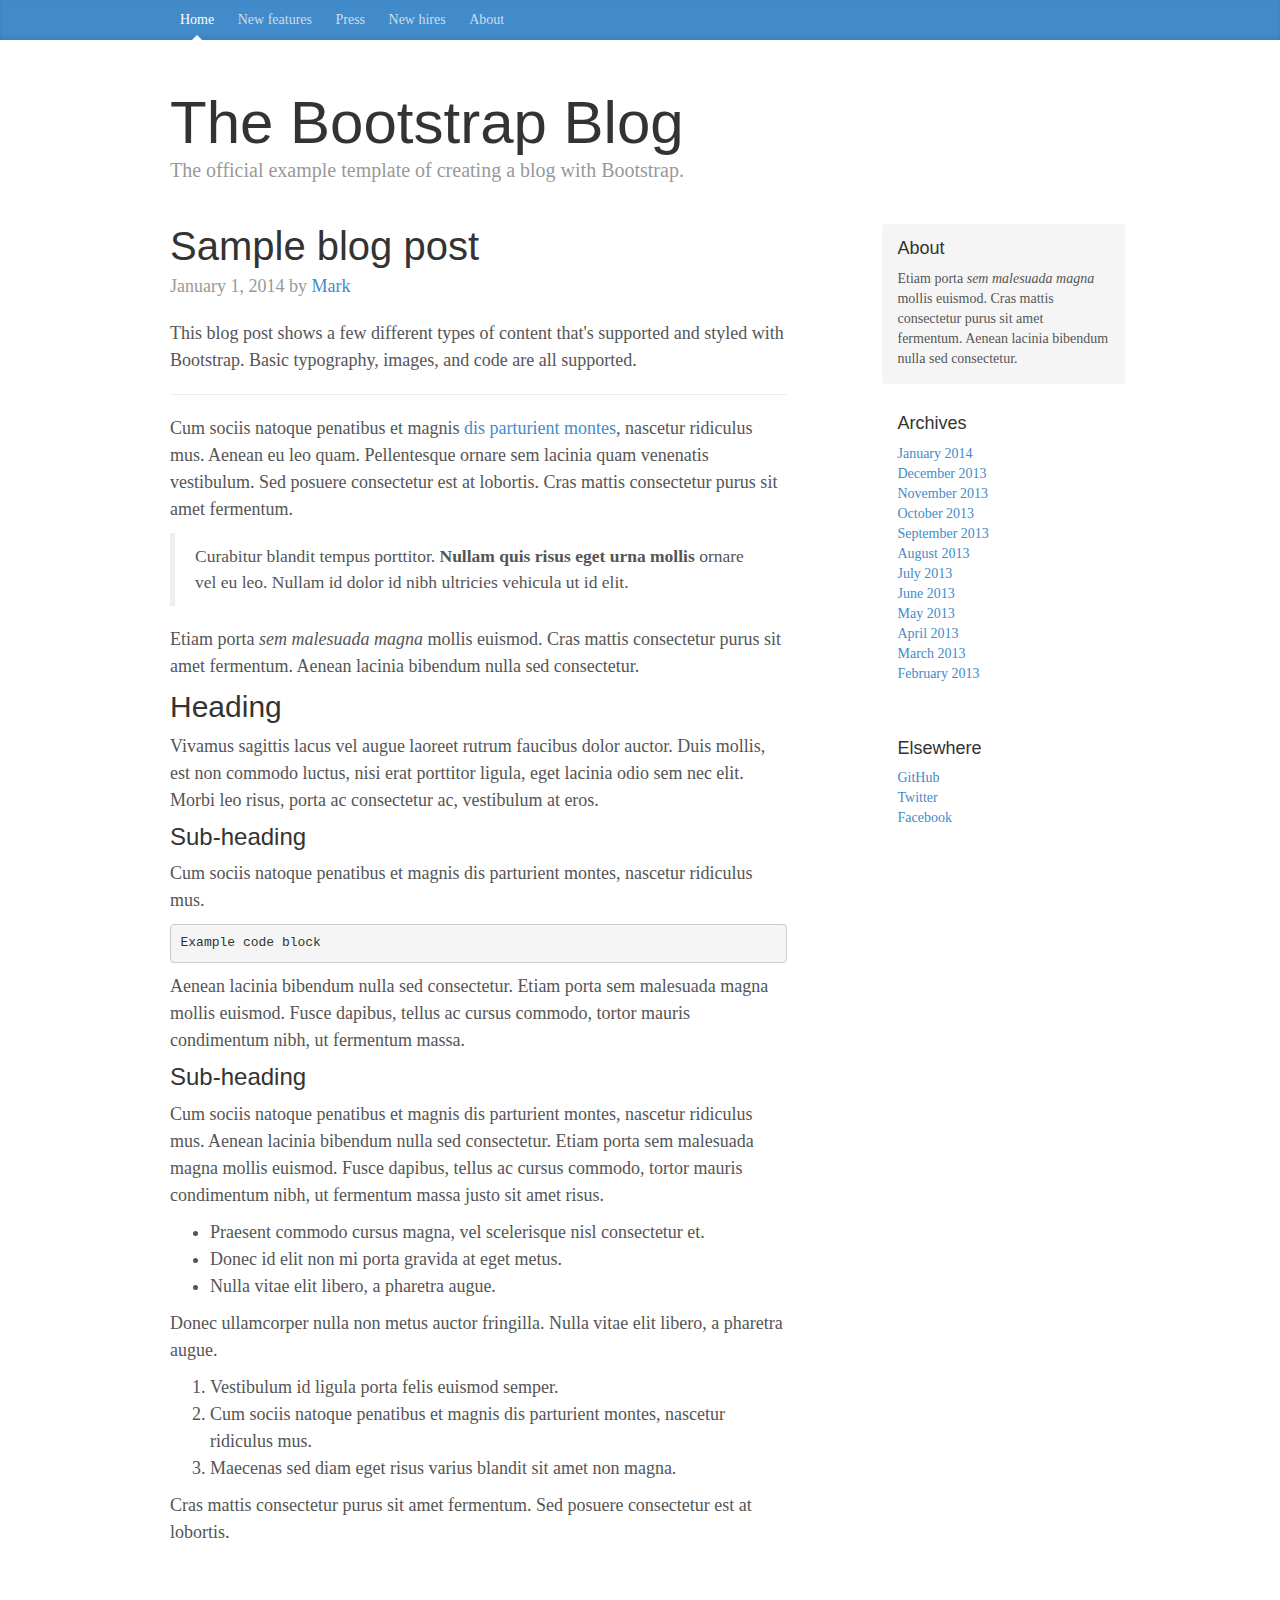
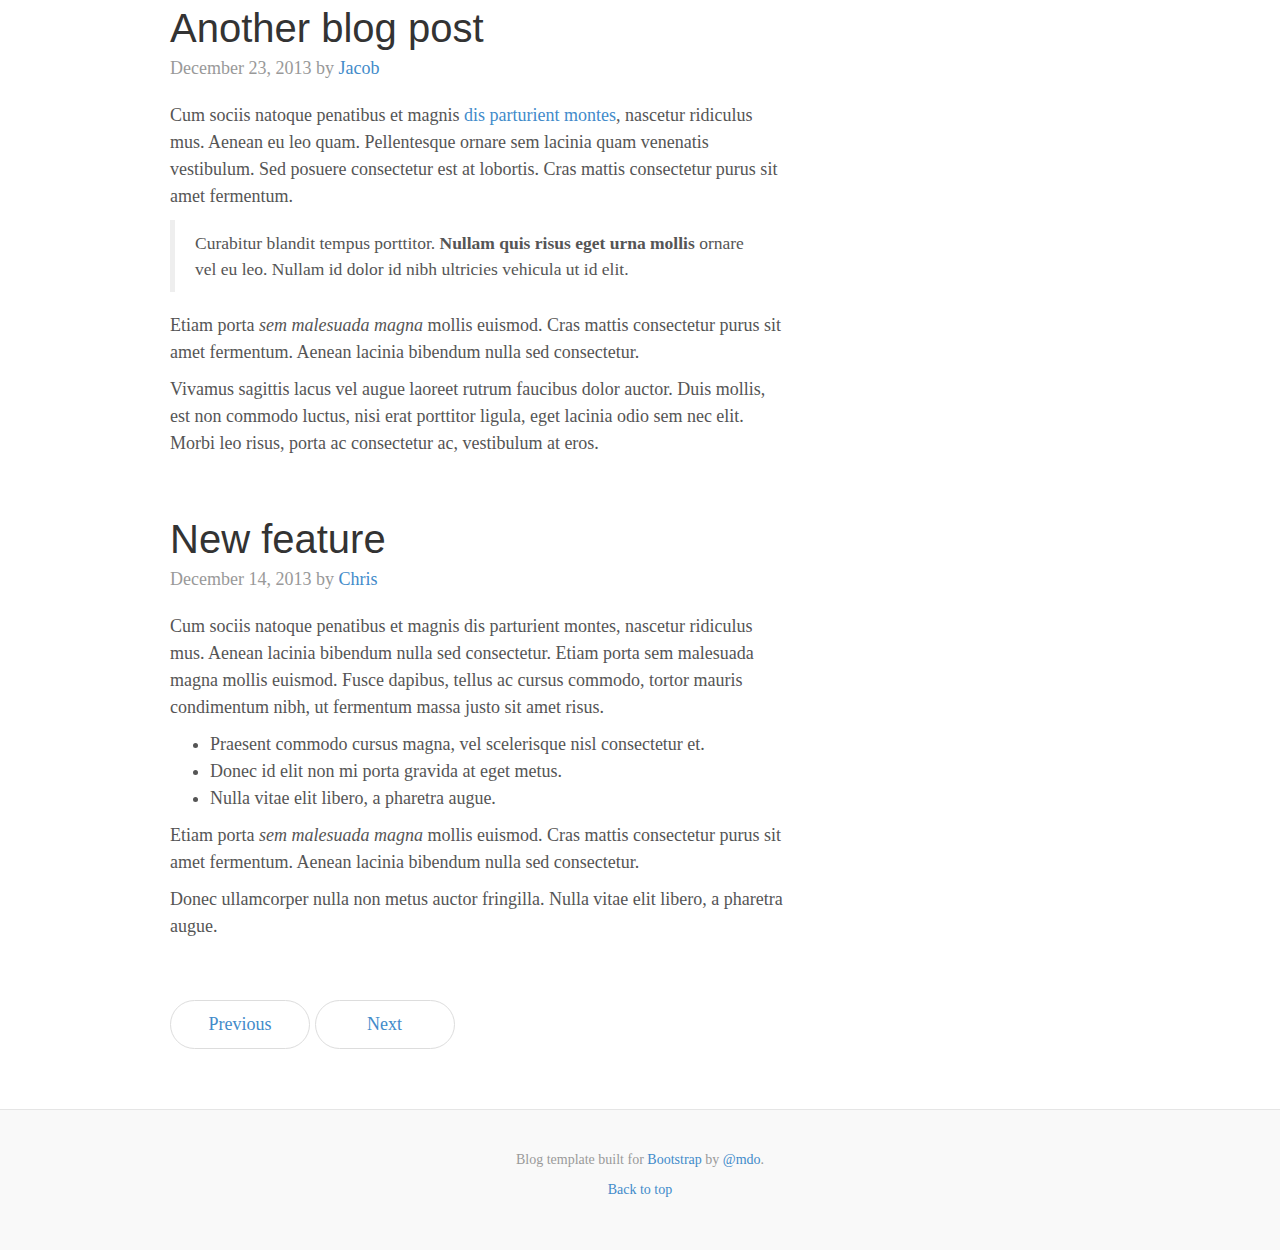
<file: assets/bootstrap/docs/examples/blog/index.html>
<!DOCTYPE html>
<html lang="en">
  <head>
    <meta charset="utf-8">
    <meta http-equiv="X-UA-Compatible" content="IE=edge">
    <meta name="viewport" content="width=device-width, initial-scale=1">
    <meta name="description" content="">
    <meta name="author" content="">
    <link rel="shortcut icon" href="../../assets/ico/favicon.ico">

    <title>Blog Template for Bootstrap</title>

    <!-- Bootstrap core CSS -->
    <link href="../../dist/css/bootstrap.min.css" rel="stylesheet">

    <!-- Custom styles for this template -->
    <link href="blog.css" rel="stylesheet">

    <!-- Just for debugging purposes. Don't actually copy this line! -->
    <!--[if lt IE 9]><script src="../../assets/js/ie8-responsive-file-warning.js"></script><![endif]-->

    <!-- HTML5 shim and Respond.js IE8 support of HTML5 elements and media queries -->
    <!--[if lt IE 9]>
      <script src="https://oss.maxcdn.com/libs/html5shiv/3.7.0/html5shiv.js"></script>
      <script src="https://oss.maxcdn.com/libs/respond.js/1.4.2/respond.min.js"></script>
    <![endif]-->
  </head>

  <body>

    <div class="blog-masthead">
      <div class="container">
        <nav class="blog-nav">
          <a class="blog-nav-item active" href="#">Home</a>
          <a class="blog-nav-item" href="#">New features</a>
          <a class="blog-nav-item" href="#">Press</a>
          <a class="blog-nav-item" href="#">New hires</a>
          <a class="blog-nav-item" href="#">About</a>
        </nav>
      </div>
    </div>

    <div class="container">

      <div class="blog-header">
        <h1 class="blog-title">The Bootstrap Blog</h1>
        <p class="lead blog-description">The official example template of creating a blog with Bootstrap.</p>
      </div>

      <div class="row">

        <div class="col-sm-8 blog-main">

          <div class="blog-post">
            <h2 class="blog-post-title">Sample blog post</h2>
            <p class="blog-post-meta">January 1, 2014 by <a href="#">Mark</a></p>

            <p>This blog post shows a few different types of content that's supported and styled with Bootstrap. Basic typography, images, and code are all supported.</p>
            <hr>
            <p>Cum sociis natoque penatibus et magnis <a href="#">dis parturient montes</a>, nascetur ridiculus mus. Aenean eu leo quam. Pellentesque ornare sem lacinia quam venenatis vestibulum. Sed posuere consectetur est at lobortis. Cras mattis consectetur purus sit amet fermentum.</p>
            <blockquote>
              <p>Curabitur blandit tempus porttitor. <strong>Nullam quis risus eget urna mollis</strong> ornare vel eu leo. Nullam id dolor id nibh ultricies vehicula ut id elit.</p>
            </blockquote>
            <p>Etiam porta <em>sem malesuada magna</em> mollis euismod. Cras mattis consectetur purus sit amet fermentum. Aenean lacinia bibendum nulla sed consectetur.</p>
            <h2>Heading</h2>
            <p>Vivamus sagittis lacus vel augue laoreet rutrum faucibus dolor auctor. Duis mollis, est non commodo luctus, nisi erat porttitor ligula, eget lacinia odio sem nec elit. Morbi leo risus, porta ac consectetur ac, vestibulum at eros.</p>
            <h3>Sub-heading</h3>
            <p>Cum sociis natoque penatibus et magnis dis parturient montes, nascetur ridiculus mus.</p>
            <pre><code>Example code block</code></pre>
            <p>Aenean lacinia bibendum nulla sed consectetur. Etiam porta sem malesuada magna mollis euismod. Fusce dapibus, tellus ac cursus commodo, tortor mauris condimentum nibh, ut fermentum massa.</p>
            <h3>Sub-heading</h3>
            <p>Cum sociis natoque penatibus et magnis dis parturient montes, nascetur ridiculus mus. Aenean lacinia bibendum nulla sed consectetur. Etiam porta sem malesuada magna mollis euismod. Fusce dapibus, tellus ac cursus commodo, tortor mauris condimentum nibh, ut fermentum massa justo sit amet risus.</p>
            <ul>
              <li>Praesent commodo cursus magna, vel scelerisque nisl consectetur et.</li>
              <li>Donec id elit non mi porta gravida at eget metus.</li>
              <li>Nulla vitae elit libero, a pharetra augue.</li>
            </ul>
            <p>Donec ullamcorper nulla non metus auctor fringilla. Nulla vitae elit libero, a pharetra augue.</p>
            <ol>
              <li>Vestibulum id ligula porta felis euismod semper.</li>
              <li>Cum sociis natoque penatibus et magnis dis parturient montes, nascetur ridiculus mus.</li>
              <li>Maecenas sed diam eget risus varius blandit sit amet non magna.</li>
            </ol>
            <p>Cras mattis consectetur purus sit amet fermentum. Sed posuere consectetur est at lobortis.</p>
          </div><!-- /.blog-post -->

          <div class="blog-post">
            <h2 class="blog-post-title">Another blog post</h2>
            <p class="blog-post-meta">December 23, 2013 by <a href="#">Jacob</a></p>

            <p>Cum sociis natoque penatibus et magnis <a href="#">dis parturient montes</a>, nascetur ridiculus mus. Aenean eu leo quam. Pellentesque ornare sem lacinia quam venenatis vestibulum. Sed posuere consectetur est at lobortis. Cras mattis consectetur purus sit amet fermentum.</p>
            <blockquote>
              <p>Curabitur blandit tempus porttitor. <strong>Nullam quis risus eget urna mollis</strong> ornare vel eu leo. Nullam id dolor id nibh ultricies vehicula ut id elit.</p>
            </blockquote>
            <p>Etiam porta <em>sem malesuada magna</em> mollis euismod. Cras mattis consectetur purus sit amet fermentum. Aenean lacinia bibendum nulla sed consectetur.</p>
            <p>Vivamus sagittis lacus vel augue laoreet rutrum faucibus dolor auctor. Duis mollis, est non commodo luctus, nisi erat porttitor ligula, eget lacinia odio sem nec elit. Morbi leo risus, porta ac consectetur ac, vestibulum at eros.</p>
          </div><!-- /.blog-post -->

          <div class="blog-post">
            <h2 class="blog-post-title">New feature</h2>
            <p class="blog-post-meta">December 14, 2013 by <a href="#">Chris</a></p>

            <p>Cum sociis natoque penatibus et magnis dis parturient montes, nascetur ridiculus mus. Aenean lacinia bibendum nulla sed consectetur. Etiam porta sem malesuada magna mollis euismod. Fusce dapibus, tellus ac cursus commodo, tortor mauris condimentum nibh, ut fermentum massa justo sit amet risus.</p>
            <ul>
              <li>Praesent commodo cursus magna, vel scelerisque nisl consectetur et.</li>
              <li>Donec id elit non mi porta gravida at eget metus.</li>
              <li>Nulla vitae elit libero, a pharetra augue.</li>
            </ul>
            <p>Etiam porta <em>sem malesuada magna</em> mollis euismod. Cras mattis consectetur purus sit amet fermentum. Aenean lacinia bibendum nulla sed consectetur.</p>
            <p>Donec ullamcorper nulla non metus auctor fringilla. Nulla vitae elit libero, a pharetra augue.</p>
          </div><!-- /.blog-post -->

          <ul class="pager">
            <li><a href="#">Previous</a></li>
            <li><a href="#">Next</a></li>
          </ul>

        </div><!-- /.blog-main -->

        <div class="col-sm-3 col-sm-offset-1 blog-sidebar">
          <div class="sidebar-module sidebar-module-inset">
            <h4>About</h4>
            <p>Etiam porta <em>sem malesuada magna</em> mollis euismod. Cras mattis consectetur purus sit amet fermentum. Aenean lacinia bibendum nulla sed consectetur.</p>
          </div>
          <div class="sidebar-module">
            <h4>Archives</h4>
            <ol class="list-unstyled">
              <li><a href="#">January 2014</a></li>
              <li><a href="#">December 2013</a></li>
              <li><a href="#">November 2013</a></li>
              <li><a href="#">October 2013</a></li>
              <li><a href="#">September 2013</a></li>
              <li><a href="#">August 2013</a></li>
              <li><a href="#">July 2013</a></li>
              <li><a href="#">June 2013</a></li>
              <li><a href="#">May 2013</a></li>
              <li><a href="#">April 2013</a></li>
              <li><a href="#">March 2013</a></li>
              <li><a href="#">February 2013</a></li>
            </ol>
          </div>
          <div class="sidebar-module">
            <h4>Elsewhere</h4>
            <ol class="list-unstyled">
              <li><a href="#">GitHub</a></li>
              <li><a href="#">Twitter</a></li>
              <li><a href="#">Facebook</a></li>
            </ol>
          </div>
        </div><!-- /.blog-sidebar -->

      </div><!-- /.row -->

    </div><!-- /.container -->

    <div class="blog-footer">
      <p>Blog template built for <a href="http://getbootstrap.com">Bootstrap</a> by <a href="https://twitter.com/mdo">@mdo</a>.</p>
      <p>
        <a href="#">Back to top</a>
      </p>
    </div>


    <!-- Bootstrap core JavaScript
    ================================================== -->
    <!-- Placed at the end of the document so the pages load faster -->
    <script src="https://ajax.googleapis.com/ajax/libs/jquery/1.11.0/jquery.min.js"></script>
    <script src="../../dist/js/bootstrap.min.js"></script>
    <script src="../../assets/js/docs.min.js"></script>
  </body>
</html>
</file>
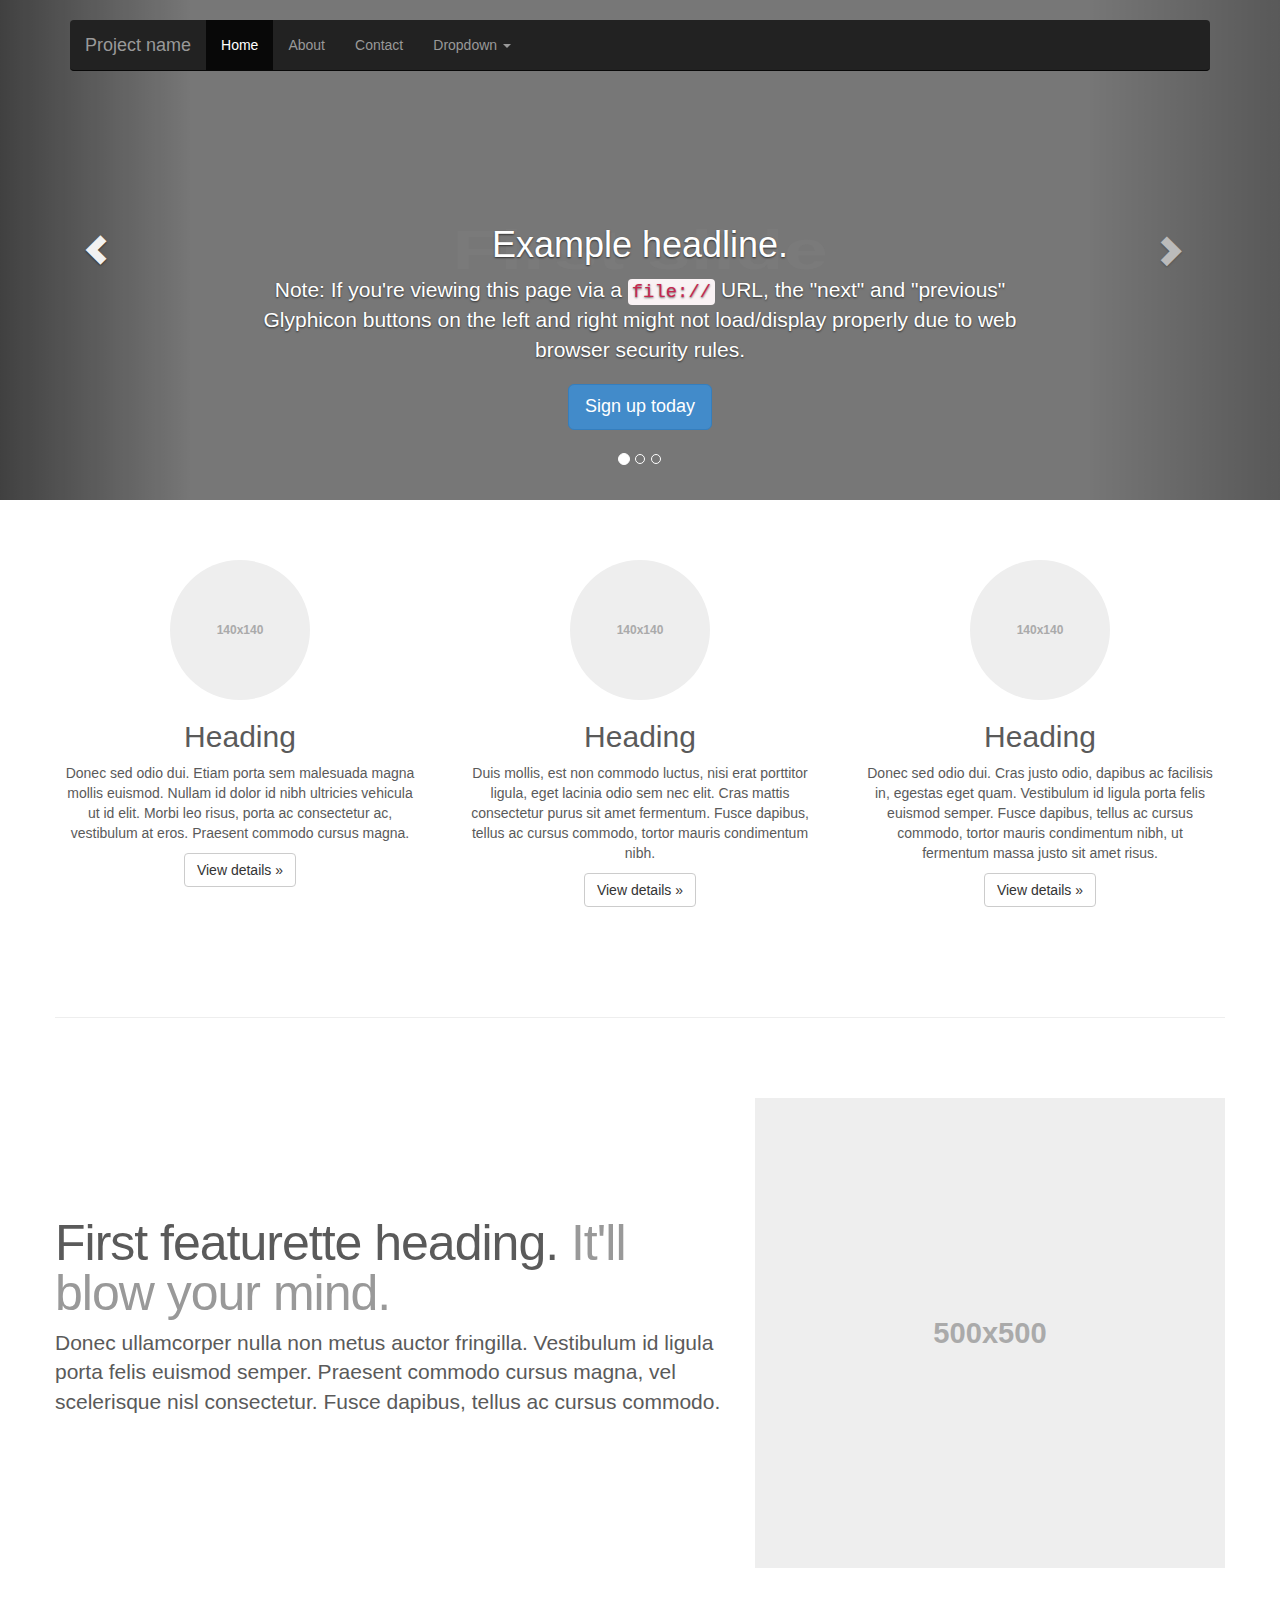
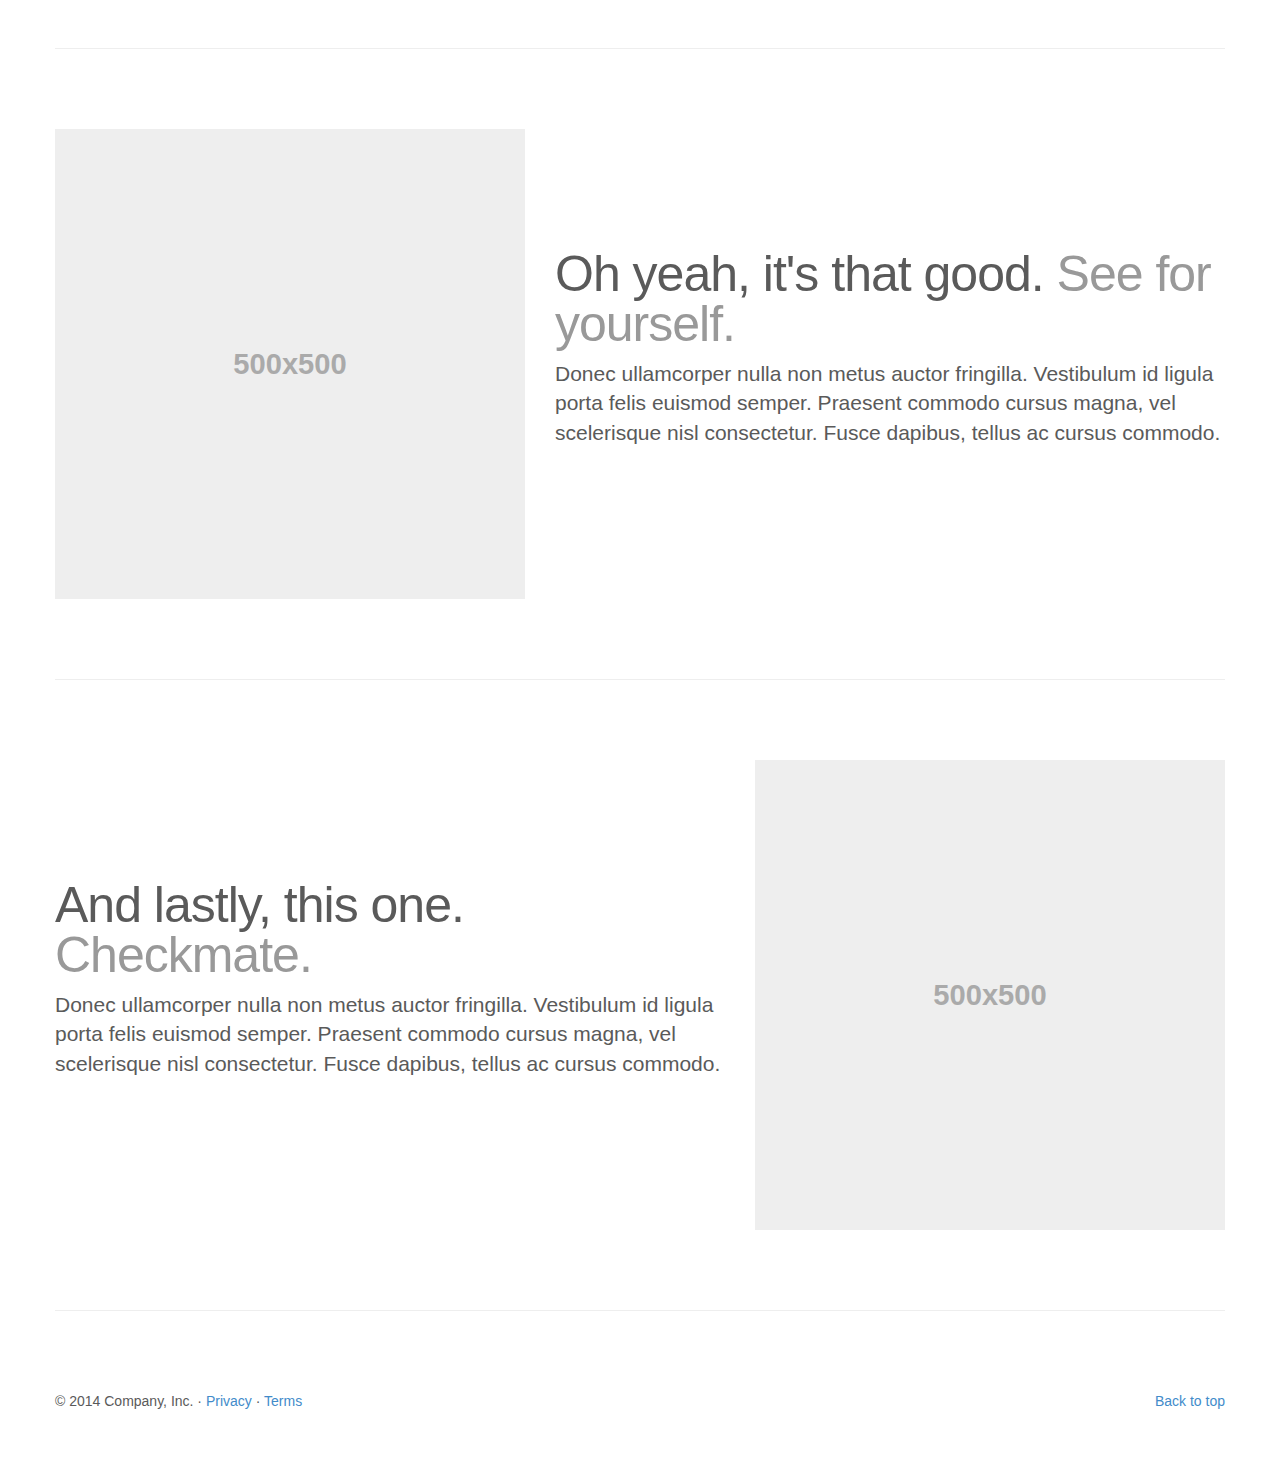
<file: assets/bootstrap/docs/examples/carousel/index.html>
<!DOCTYPE html>
<html lang="en">
  <head>
    <meta charset="utf-8">
    <meta http-equiv="X-UA-Compatible" content="IE=edge">
    <meta name="viewport" content="width=device-width, initial-scale=1">
    <meta name="description" content="">
    <meta name="author" content="">
    <link rel="shortcut icon" href="../../assets/ico/favicon.ico">

    <title>Carousel Template for Bootstrap</title>

    <!-- Bootstrap core CSS -->
    <link href="../../dist/css/bootstrap.min.css" rel="stylesheet">

    <!-- Just for debugging purposes. Don't actually copy this line! -->
    <!--[if lt IE 9]><script src="../../assets/js/ie8-responsive-file-warning.js"></script><![endif]-->

    <!-- HTML5 shim and Respond.js IE8 support of HTML5 elements and media queries -->
    <!--[if lt IE 9]>
      <script src="https://oss.maxcdn.com/libs/html5shiv/3.7.0/html5shiv.js"></script>
      <script src="https://oss.maxcdn.com/libs/respond.js/1.4.2/respond.min.js"></script>
    <![endif]-->

    <!-- Custom styles for this template -->
    <link href="carousel.css" rel="stylesheet">
  </head>
<!-- NAVBAR
================================================== -->
  <body>
    <div class="navbar-wrapper">
      <div class="container">

        <div class="navbar navbar-inverse navbar-static-top" role="navigation">
          <div class="container">
            <div class="navbar-header">
              <button type="button" class="navbar-toggle" data-toggle="collapse" data-target=".navbar-collapse">
                <span class="sr-only">Toggle navigation</span>
                <span class="icon-bar"></span>
                <span class="icon-bar"></span>
                <span class="icon-bar"></span>
              </button>
              <a class="navbar-brand" href="#">Project name</a>
            </div>
            <div class="navbar-collapse collapse">
              <ul class="nav navbar-nav">
                <li class="active"><a href="#">Home</a></li>
                <li><a href="#about">About</a></li>
                <li><a href="#contact">Contact</a></li>
                <li class="dropdown">
                  <a href="#" class="dropdown-toggle" data-toggle="dropdown">Dropdown <b class="caret"></b></a>
                  <ul class="dropdown-menu">
                    <li><a href="#">Action</a></li>
                    <li><a href="#">Another action</a></li>
                    <li><a href="#">Something else here</a></li>
                    <li class="divider"></li>
                    <li class="dropdown-header">Nav header</li>
                    <li><a href="#">Separated link</a></li>
                    <li><a href="#">One more separated link</a></li>
                  </ul>
                </li>
              </ul>
            </div>
          </div>
        </div>

      </div>
    </div>


    <!-- Carousel
    ================================================== -->
    <div id="myCarousel" class="carousel slide" data-ride="carousel">
      <!-- Indicators -->
      <ol class="carousel-indicators">
        <li data-target="#myCarousel" data-slide-to="0" class="active"></li>
        <li data-target="#myCarousel" data-slide-to="1"></li>
        <li data-target="#myCarousel" data-slide-to="2"></li>
      </ol>
      <div class="carousel-inner">
        <div class="item active">
          <img data-src="holder.js/900x500/auto/#777:#7a7a7a/text:First slide" alt="First slide">
          <div class="container">
            <div class="carousel-caption">
              <h1>Example headline.</h1>
              <p>Note: If you're viewing this page via a <code>file://</code> URL, the "next" and "previous" Glyphicon buttons on the left and right might not load/display properly due to web browser security rules.</p>
              <p><a class="btn btn-lg btn-primary" href="#" role="button">Sign up today</a></p>
            </div>
          </div>
        </div>
        <div class="item">
          <img data-src="holder.js/900x500/auto/#666:#6a6a6a/text:Second slide" alt="Second slide">
          <div class="container">
            <div class="carousel-caption">
              <h1>Another example headline.</h1>
              <p>Cras justo odio, dapibus ac facilisis in, egestas eget quam. Donec id elit non mi porta gravida at eget metus. Nullam id dolor id nibh ultricies vehicula ut id elit.</p>
              <p><a class="btn btn-lg btn-primary" href="#" role="button">Learn more</a></p>
            </div>
          </div>
        </div>
        <div class="item">
          <img data-src="holder.js/900x500/auto/#555:#5a5a5a/text:Third slide" alt="Third slide">
          <div class="container">
            <div class="carousel-caption">
              <h1>One more for good measure.</h1>
              <p>Cras justo odio, dapibus ac facilisis in, egestas eget quam. Donec id elit non mi porta gravida at eget metus. Nullam id dolor id nibh ultricies vehicula ut id elit.</p>
              <p><a class="btn btn-lg btn-primary" href="#" role="button">Browse gallery</a></p>
            </div>
          </div>
        </div>
      </div>
      <a class="left carousel-control" href="#myCarousel" data-slide="prev"><span class="glyphicon glyphicon-chevron-left"></span></a>
      <a class="right carousel-control" href="#myCarousel" data-slide="next"><span class="glyphicon glyphicon-chevron-right"></span></a>
    </div><!-- /.carousel -->



    <!-- Marketing messaging and featurettes
    ================================================== -->
    <!-- Wrap the rest of the page in another container to center all the content. -->

    <div class="container marketing">

      <!-- Three columns of text below the carousel -->
      <div class="row">
        <div class="col-lg-4">
          <img class="img-circle" data-src="holder.js/140x140" alt="Generic placeholder image">
          <h2>Heading</h2>
          <p>Donec sed odio dui. Etiam porta sem malesuada magna mollis euismod. Nullam id dolor id nibh ultricies vehicula ut id elit. Morbi leo risus, porta ac consectetur ac, vestibulum at eros. Praesent commodo cursus magna.</p>
          <p><a class="btn btn-default" href="#" role="button">View details &raquo;</a></p>
        </div><!-- /.col-lg-4 -->
        <div class="col-lg-4">
          <img class="img-circle" data-src="holder.js/140x140" alt="Generic placeholder image">
          <h2>Heading</h2>
          <p>Duis mollis, est non commodo luctus, nisi erat porttitor ligula, eget lacinia odio sem nec elit. Cras mattis consectetur purus sit amet fermentum. Fusce dapibus, tellus ac cursus commodo, tortor mauris condimentum nibh.</p>
          <p><a class="btn btn-default" href="#" role="button">View details &raquo;</a></p>
        </div><!-- /.col-lg-4 -->
        <div class="col-lg-4">
          <img class="img-circle" data-src="holder.js/140x140" alt="Generic placeholder image">
          <h2>Heading</h2>
          <p>Donec sed odio dui. Cras justo odio, dapibus ac facilisis in, egestas eget quam. Vestibulum id ligula porta felis euismod semper. Fusce dapibus, tellus ac cursus commodo, tortor mauris condimentum nibh, ut fermentum massa justo sit amet risus.</p>
          <p><a class="btn btn-default" href="#" role="button">View details &raquo;</a></p>
        </div><!-- /.col-lg-4 -->
      </div><!-- /.row -->


      <!-- START THE FEATURETTES -->

      <hr class="featurette-divider">

      <div class="row featurette">
        <div class="col-md-7">
          <h2 class="featurette-heading">First featurette heading. <span class="text-muted">It'll blow your mind.</span></h2>
          <p class="lead">Donec ullamcorper nulla non metus auctor fringilla. Vestibulum id ligula porta felis euismod semper. Praesent commodo cursus magna, vel scelerisque nisl consectetur. Fusce dapibus, tellus ac cursus commodo.</p>
        </div>
        <div class="col-md-5">
          <img class="featurette-image img-responsive" data-src="holder.js/500x500/auto" alt="Generic placeholder image">
        </div>
      </div>

      <hr class="featurette-divider">

      <div class="row featurette">
        <div class="col-md-5">
          <img class="featurette-image img-responsive" data-src="holder.js/500x500/auto" alt="Generic placeholder image">
        </div>
        <div class="col-md-7">
          <h2 class="featurette-heading">Oh yeah, it's that good. <span class="text-muted">See for yourself.</span></h2>
          <p class="lead">Donec ullamcorper nulla non metus auctor fringilla. Vestibulum id ligula porta felis euismod semper. Praesent commodo cursus magna, vel scelerisque nisl consectetur. Fusce dapibus, tellus ac cursus commodo.</p>
        </div>
      </div>

      <hr class="featurette-divider">

      <div class="row featurette">
        <div class="col-md-7">
          <h2 class="featurette-heading">And lastly, this one. <span class="text-muted">Checkmate.</span></h2>
          <p class="lead">Donec ullamcorper nulla non metus auctor fringilla. Vestibulum id ligula porta felis euismod semper. Praesent commodo cursus magna, vel scelerisque nisl consectetur. Fusce dapibus, tellus ac cursus commodo.</p>
        </div>
        <div class="col-md-5">
          <img class="featurette-image img-responsive" data-src="holder.js/500x500/auto" alt="Generic placeholder image">
        </div>
      </div>

      <hr class="featurette-divider">

      <!-- /END THE FEATURETTES -->


      <!-- FOOTER -->
      <footer>
        <p class="pull-right"><a href="#">Back to top</a></p>
        <p>&copy; 2014 Company, Inc. &middot; <a href="#">Privacy</a> &middot; <a href="#">Terms</a></p>
      </footer>

    </div><!-- /.container -->


    <!-- Bootstrap core JavaScript
    ================================================== -->
    <!-- Placed at the end of the document so the pages load faster -->
    <script src="https://ajax.googleapis.com/ajax/libs/jquery/1.11.0/jquery.min.js"></script>
    <script src="../../dist/js/bootstrap.min.js"></script>
    <script src="../../assets/js/docs.min.js"></script>
  </body>
</html>
</file>
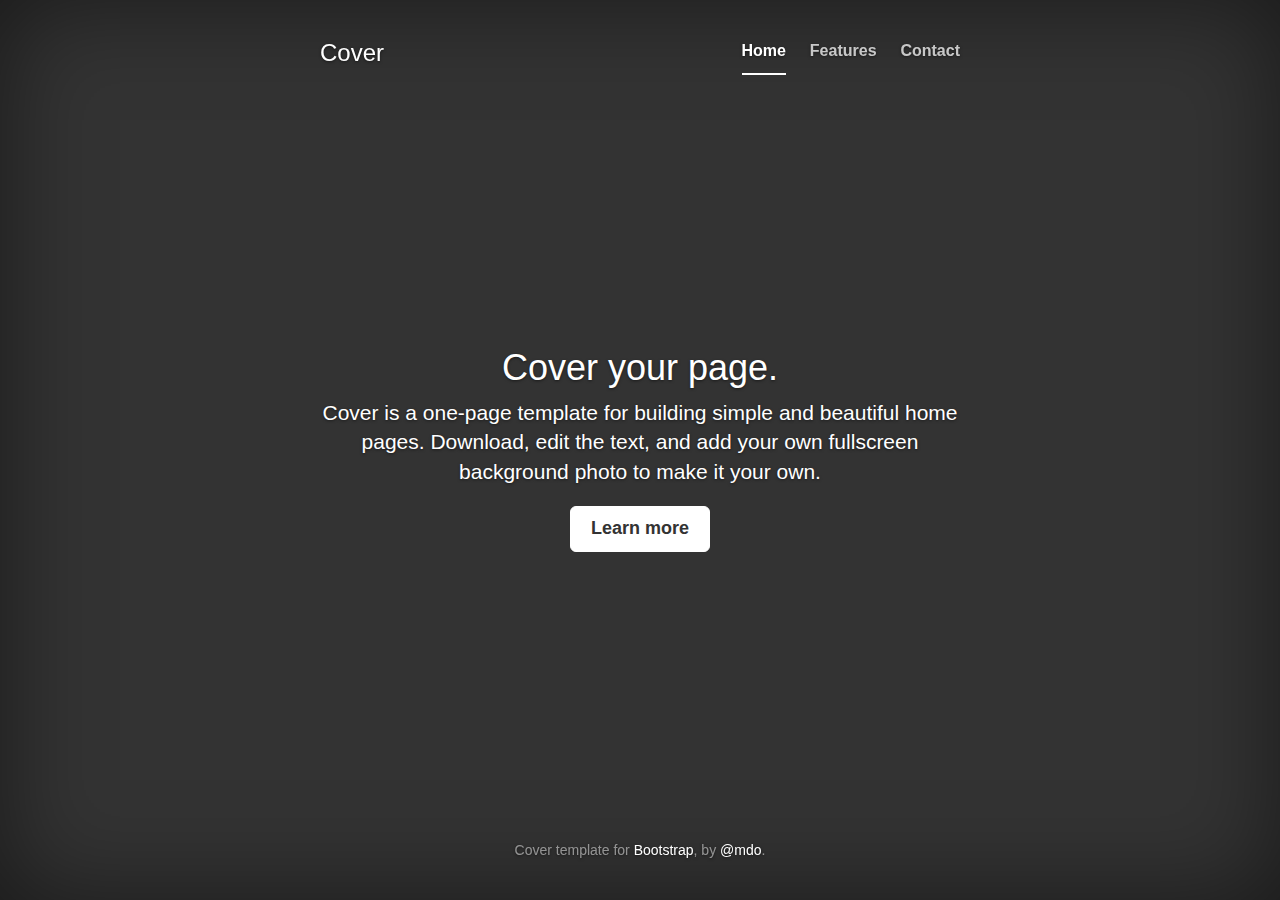
<file: assets/bootstrap/docs/examples/cover/index.html>
<!DOCTYPE html>
<html lang="en">
  <head>
    <meta charset="utf-8">
    <meta http-equiv="X-UA-Compatible" content="IE=edge">
    <meta name="viewport" content="width=device-width, initial-scale=1">
    <meta name="description" content="">
    <meta name="author" content="">
    <link rel="shortcut icon" href="../../assets/ico/favicon.ico">

    <title>Cover Template for Bootstrap</title>

    <!-- Bootstrap core CSS -->
    <link href="../../dist/css/bootstrap.min.css" rel="stylesheet">

    <!-- Custom styles for this template -->
    <link href="cover.css" rel="stylesheet">

    <!-- Just for debugging purposes. Don't actually copy this line! -->
    <!--[if lt IE 9]><script src="../../assets/js/ie8-responsive-file-warning.js"></script><![endif]-->

    <!-- HTML5 shim and Respond.js IE8 support of HTML5 elements and media queries -->
    <!--[if lt IE 9]>
      <script src="https://oss.maxcdn.com/libs/html5shiv/3.7.0/html5shiv.js"></script>
      <script src="https://oss.maxcdn.com/libs/respond.js/1.4.2/respond.min.js"></script>
    <![endif]-->
  </head>

  <body>

    <div class="site-wrapper">

      <div class="site-wrapper-inner">

        <div class="cover-container">

          <div class="masthead clearfix">
            <div class="inner">
              <h3 class="masthead-brand">Cover</h3>
              <ul class="nav masthead-nav">
                <li class="active"><a href="#">Home</a></li>
                <li><a href="#">Features</a></li>
                <li><a href="#">Contact</a></li>
              </ul>
            </div>
          </div>

          <div class="inner cover">
            <h1 class="cover-heading">Cover your page.</h1>
            <p class="lead">Cover is a one-page template for building simple and beautiful home pages. Download, edit the text, and add your own fullscreen background photo to make it your own.</p>
            <p class="lead">
              <a href="#" class="btn btn-lg btn-default">Learn more</a>
            </p>
          </div>

          <div class="mastfoot">
            <div class="inner">
              <p>Cover template for <a href="http://getbootstrap.com">Bootstrap</a>, by <a href="https://twitter.com/mdo">@mdo</a>.</p>
            </div>
          </div>

        </div>

      </div>

    </div>

    <!-- Bootstrap core JavaScript
    ================================================== -->
    <!-- Placed at the end of the document so the pages load faster -->
    <script src="https://ajax.googleapis.com/ajax/libs/jquery/1.11.0/jquery.min.js"></script>
    <script src="../../dist/js/bootstrap.min.js"></script>
    <script src="../../assets/js/docs.min.js"></script>
  </body>
</html>
</file>
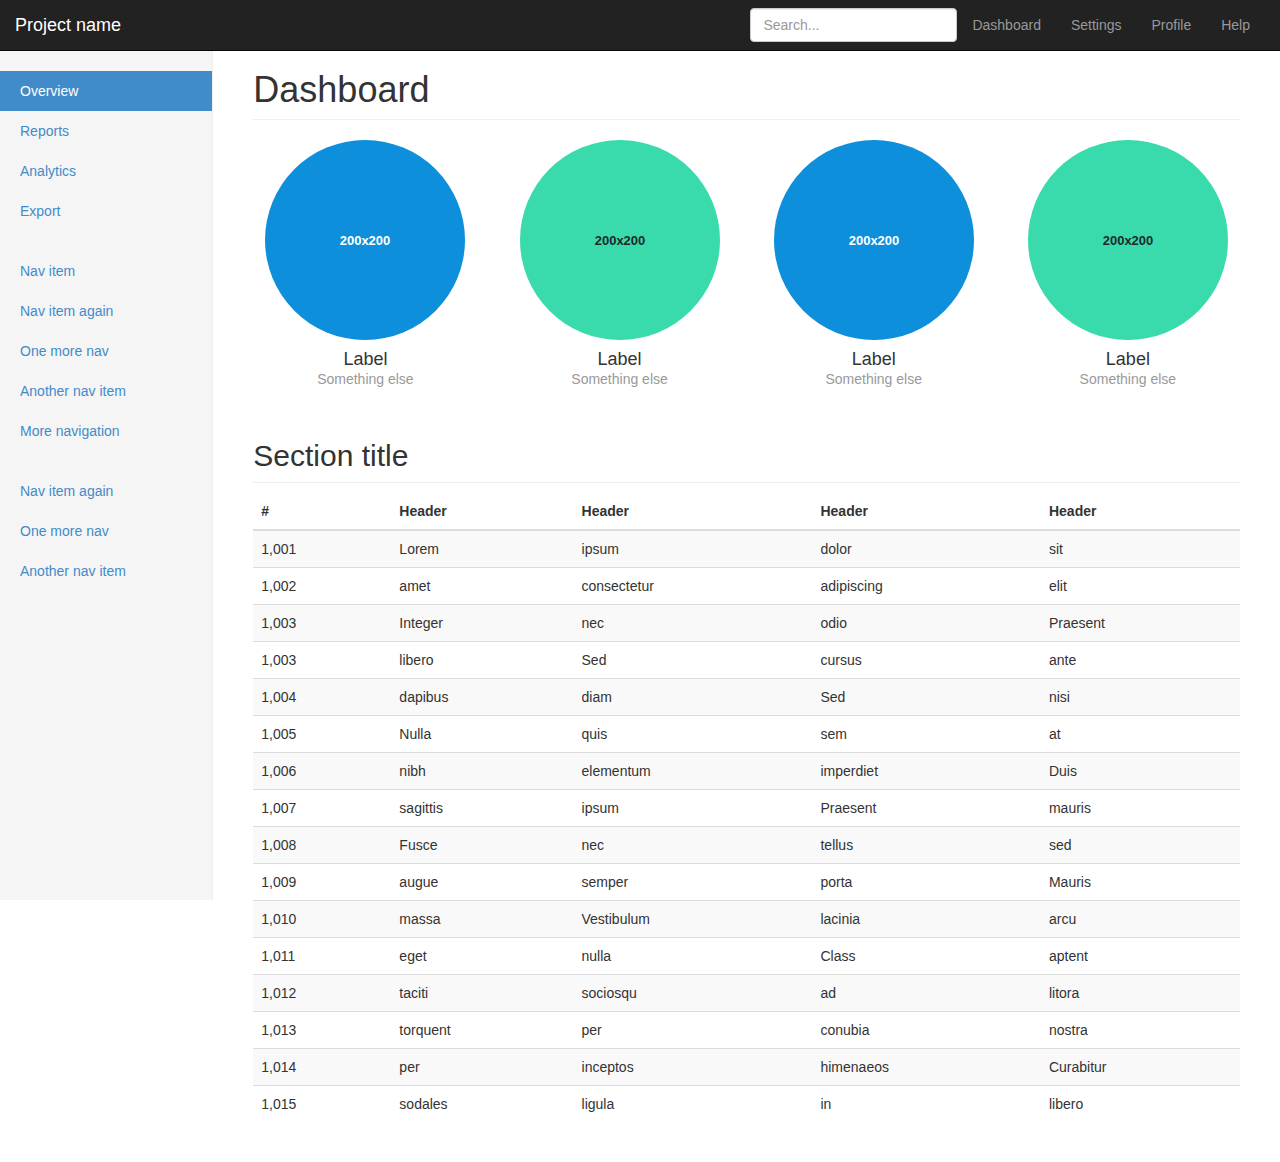
<file: assets/bootstrap/docs/examples/dashboard/index.html>
<!DOCTYPE html>
<html lang="en">
  <head>
    <meta charset="utf-8">
    <meta http-equiv="X-UA-Compatible" content="IE=edge">
    <meta name="viewport" content="width=device-width, initial-scale=1">
    <meta name="description" content="">
    <meta name="author" content="">
    <link rel="shortcut icon" href="../../assets/ico/favicon.ico">

    <title>Dashboard Template for Bootstrap</title>

    <!-- Bootstrap core CSS -->
    <link href="../../dist/css/bootstrap.min.css" rel="stylesheet">

    <!-- Custom styles for this template -->
    <link href="dashboard.css" rel="stylesheet">

    <!-- Just for debugging purposes. Don't actually copy this line! -->
    <!--[if lt IE 9]><script src="../../assets/js/ie8-responsive-file-warning.js"></script><![endif]-->

    <!-- HTML5 shim and Respond.js IE8 support of HTML5 elements and media queries -->
    <!--[if lt IE 9]>
      <script src="https://oss.maxcdn.com/libs/html5shiv/3.7.0/html5shiv.js"></script>
      <script src="https://oss.maxcdn.com/libs/respond.js/1.4.2/respond.min.js"></script>
    <![endif]-->
  </head>

  <body>

    <div class="navbar navbar-inverse navbar-fixed-top" role="navigation">
      <div class="container-fluid">
        <div class="navbar-header">
          <button type="button" class="navbar-toggle" data-toggle="collapse" data-target=".navbar-collapse">
            <span class="sr-only">Toggle navigation</span>
            <span class="icon-bar"></span>
            <span class="icon-bar"></span>
            <span class="icon-bar"></span>
          </button>
          <a class="navbar-brand" href="#">Project name</a>
        </div>
        <div class="navbar-collapse collapse">
          <ul class="nav navbar-nav navbar-right">
            <li><a href="#">Dashboard</a></li>
            <li><a href="#">Settings</a></li>
            <li><a href="#">Profile</a></li>
            <li><a href="#">Help</a></li>
          </ul>
          <form class="navbar-form navbar-right">
            <input type="text" class="form-control" placeholder="Search...">
          </form>
        </div>
      </div>
    </div>

    <div class="container-fluid">
      <div class="row">
        <div class="col-sm-3 col-md-2 sidebar">
          <ul class="nav nav-sidebar">
            <li class="active"><a href="#">Overview</a></li>
            <li><a href="#">Reports</a></li>
            <li><a href="#">Analytics</a></li>
            <li><a href="#">Export</a></li>
          </ul>
          <ul class="nav nav-sidebar">
            <li><a href="">Nav item</a></li>
            <li><a href="">Nav item again</a></li>
            <li><a href="">One more nav</a></li>
            <li><a href="">Another nav item</a></li>
            <li><a href="">More navigation</a></li>
          </ul>
          <ul class="nav nav-sidebar">
            <li><a href="">Nav item again</a></li>
            <li><a href="">One more nav</a></li>
            <li><a href="">Another nav item</a></li>
          </ul>
        </div>
        <div class="col-sm-9 col-sm-offset-3 col-md-10 col-md-offset-2 main">
          <h1 class="page-header">Dashboard</h1>

          <div class="row placeholders">
            <div class="col-xs-6 col-sm-3 placeholder">
              <img data-src="holder.js/200x200/auto/sky" class="img-responsive" alt="Generic placeholder thumbnail">
              <h4>Label</h4>
              <span class="text-muted">Something else</span>
            </div>
            <div class="col-xs-6 col-sm-3 placeholder">
              <img data-src="holder.js/200x200/auto/vine" class="img-responsive" alt="Generic placeholder thumbnail">
              <h4>Label</h4>
              <span class="text-muted">Something else</span>
            </div>
            <div class="col-xs-6 col-sm-3 placeholder">
              <img data-src="holder.js/200x200/auto/sky" class="img-responsive" alt="Generic placeholder thumbnail">
              <h4>Label</h4>
              <span class="text-muted">Something else</span>
            </div>
            <div class="col-xs-6 col-sm-3 placeholder">
              <img data-src="holder.js/200x200/auto/vine" class="img-responsive" alt="Generic placeholder thumbnail">
              <h4>Label</h4>
              <span class="text-muted">Something else</span>
            </div>
          </div>

          <h2 class="sub-header">Section title</h2>
          <div class="table-responsive">
            <table class="table table-striped">
              <thead>
                <tr>
                  <th>#</th>
                  <th>Header</th>
                  <th>Header</th>
                  <th>Header</th>
                  <th>Header</th>
                </tr>
              </thead>
              <tbody>
                <tr>
                  <td>1,001</td>
                  <td>Lorem</td>
                  <td>ipsum</td>
                  <td>dolor</td>
                  <td>sit</td>
                </tr>
                <tr>
                  <td>1,002</td>
                  <td>amet</td>
                  <td>consectetur</td>
                  <td>adipiscing</td>
                  <td>elit</td>
                </tr>
                <tr>
                  <td>1,003</td>
                  <td>Integer</td>
                  <td>nec</td>
                  <td>odio</td>
                  <td>Praesent</td>
                </tr>
                <tr>
                  <td>1,003</td>
                  <td>libero</td>
                  <td>Sed</td>
                  <td>cursus</td>
                  <td>ante</td>
                </tr>
                <tr>
                  <td>1,004</td>
                  <td>dapibus</td>
                  <td>diam</td>
                  <td>Sed</td>
                  <td>nisi</td>
                </tr>
                <tr>
                  <td>1,005</td>
                  <td>Nulla</td>
                  <td>quis</td>
                  <td>sem</td>
                  <td>at</td>
                </tr>
                <tr>
                  <td>1,006</td>
                  <td>nibh</td>
                  <td>elementum</td>
                  <td>imperdiet</td>
                  <td>Duis</td>
                </tr>
                <tr>
                  <td>1,007</td>
                  <td>sagittis</td>
                  <td>ipsum</td>
                  <td>Praesent</td>
                  <td>mauris</td>
                </tr>
                <tr>
                  <td>1,008</td>
                  <td>Fusce</td>
                  <td>nec</td>
                  <td>tellus</td>
                  <td>sed</td>
                </tr>
                <tr>
                  <td>1,009</td>
                  <td>augue</td>
                  <td>semper</td>
                  <td>porta</td>
                  <td>Mauris</td>
                </tr>
                <tr>
                  <td>1,010</td>
                  <td>massa</td>
                  <td>Vestibulum</td>
                  <td>lacinia</td>
                  <td>arcu</td>
                </tr>
                <tr>
                  <td>1,011</td>
                  <td>eget</td>
                  <td>nulla</td>
                  <td>Class</td>
                  <td>aptent</td>
                </tr>
                <tr>
                  <td>1,012</td>
                  <td>taciti</td>
                  <td>sociosqu</td>
                  <td>ad</td>
                  <td>litora</td>
                </tr>
                <tr>
                  <td>1,013</td>
                  <td>torquent</td>
                  <td>per</td>
                  <td>conubia</td>
                  <td>nostra</td>
                </tr>
                <tr>
                  <td>1,014</td>
                  <td>per</td>
                  <td>inceptos</td>
                  <td>himenaeos</td>
                  <td>Curabitur</td>
                </tr>
                <tr>
                  <td>1,015</td>
                  <td>sodales</td>
                  <td>ligula</td>
                  <td>in</td>
                  <td>libero</td>
                </tr>
              </tbody>
            </table>
          </div>
        </div>
      </div>
    </div>

    <!-- Bootstrap core JavaScript
    ================================================== -->
    <!-- Placed at the end of the document so the pages load faster -->
    <script src="https://ajax.googleapis.com/ajax/libs/jquery/1.11.0/jquery.min.js"></script>
    <script src="../../dist/js/bootstrap.min.js"></script>
    <script src="../../assets/js/docs.min.js"></script>
  </body>
</html>
</file>
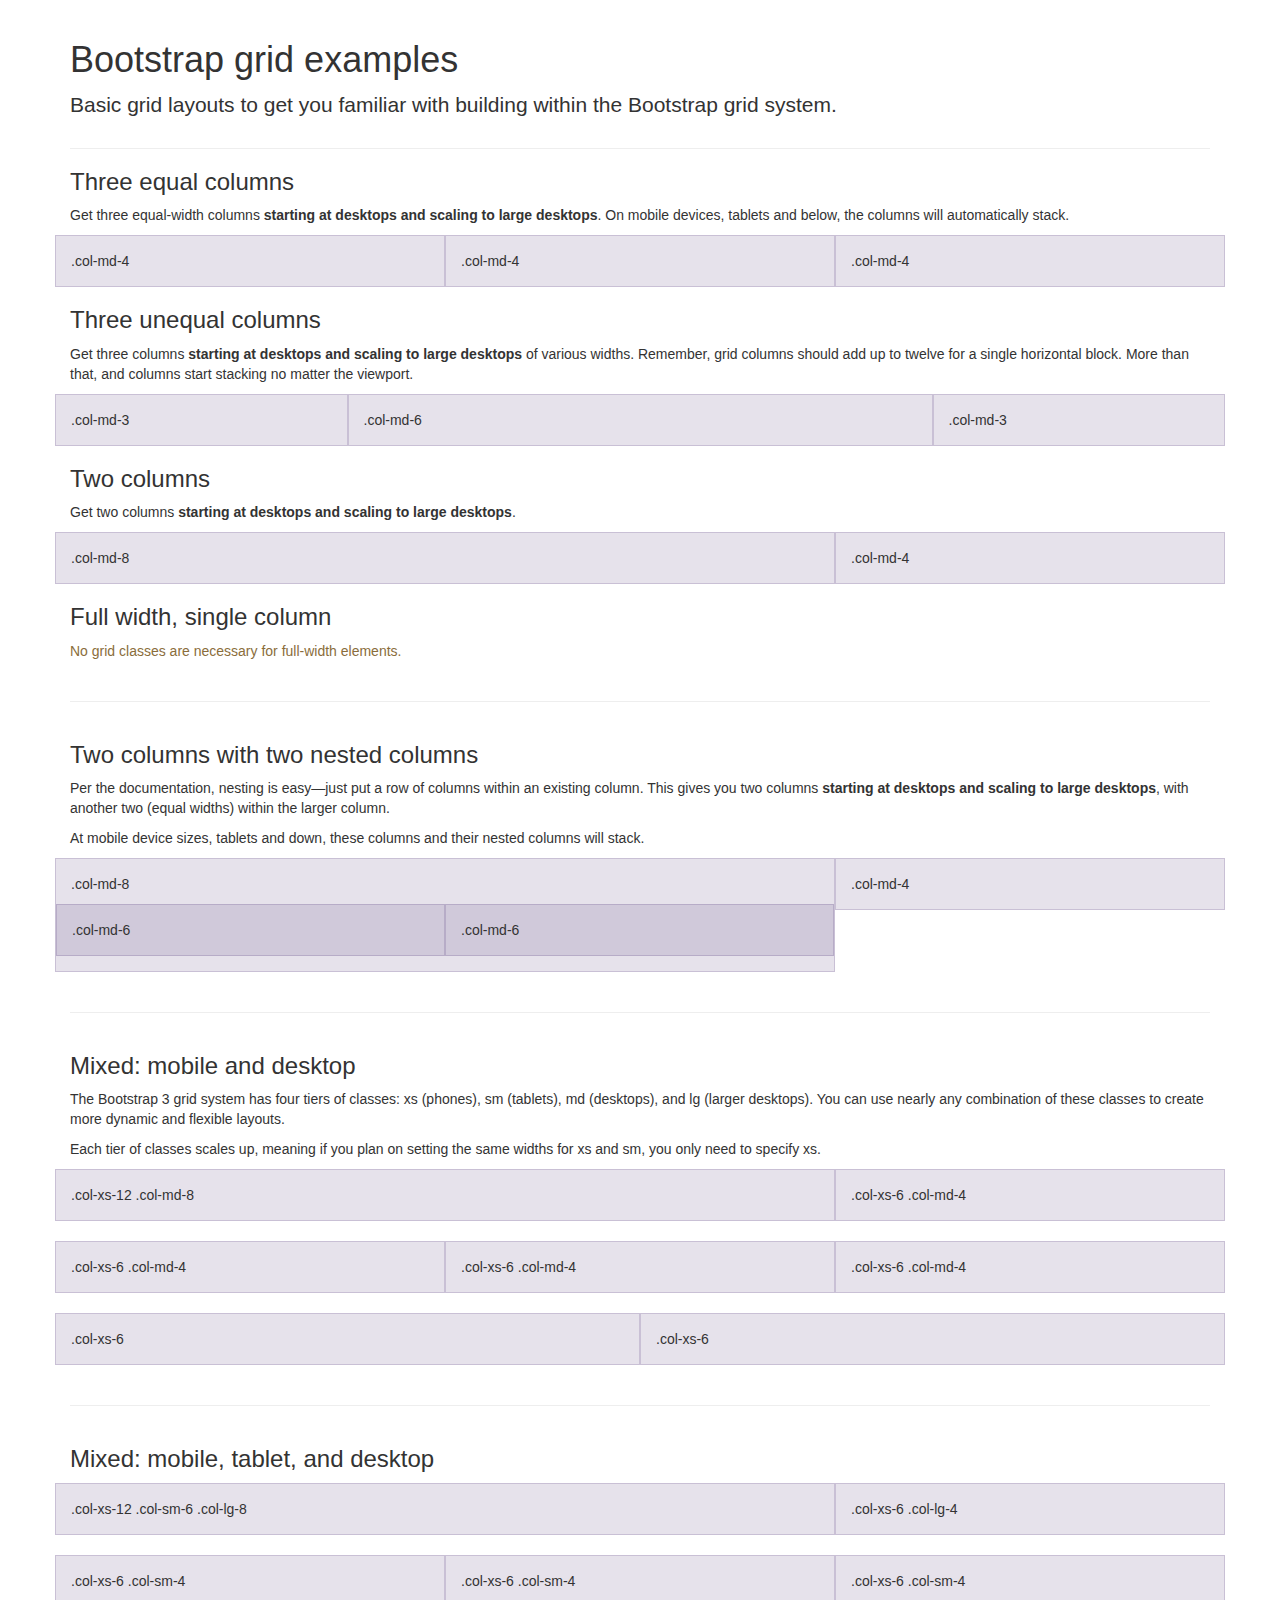
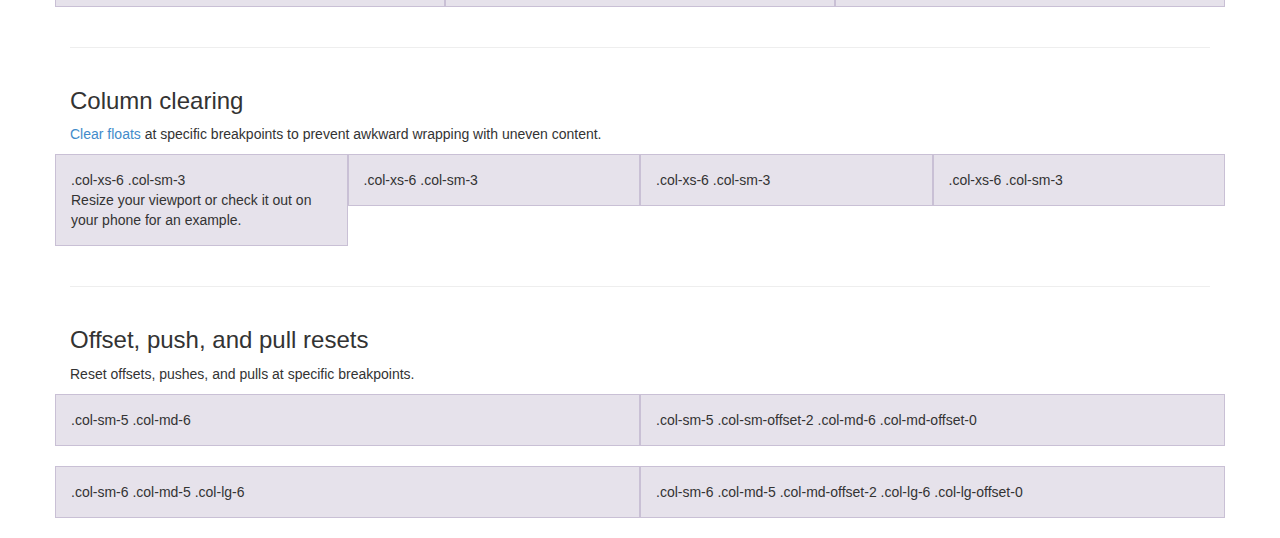
<file: assets/bootstrap/docs/examples/grid/index.html>
<!DOCTYPE html>
<html lang="en">
  <head>
    <meta charset="utf-8">
    <meta http-equiv="X-UA-Compatible" content="IE=edge">
    <meta name="viewport" content="width=device-width, initial-scale=1">
    <meta name="description" content="">
    <meta name="author" content="">
    <link rel="shortcut icon" href="../../assets/ico/favicon.ico">

    <title>Grid Template for Bootstrap</title>

    <!-- Bootstrap core CSS -->
    <link href="../../dist/css/bootstrap.min.css" rel="stylesheet">

    <!-- Custom styles for this template -->
    <link href="grid.css" rel="stylesheet">

    <!-- Just for debugging purposes. Don't actually copy this line! -->
    <!--[if lt IE 9]><script src="../../assets/js/ie8-responsive-file-warning.js"></script><![endif]-->

    <!-- HTML5 shim and Respond.js IE8 support of HTML5 elements and media queries -->
    <!--[if lt IE 9]>
      <script src="https://oss.maxcdn.com/libs/html5shiv/3.7.0/html5shiv.js"></script>
      <script src="https://oss.maxcdn.com/libs/respond.js/1.4.2/respond.min.js"></script>
    <![endif]-->
  </head>

  <body>
    <div class="container">

      <div class="page-header">
        <h1>Bootstrap grid examples</h1>
        <p class="lead">Basic grid layouts to get you familiar with building within the Bootstrap grid system.</p>
      </div>

      <h3>Three equal columns</h3>
      <p>Get three equal-width columns <strong>starting at desktops and scaling to large desktops</strong>. On mobile devices, tablets and below, the columns will automatically stack.</p>
      <div class="row">
        <div class="col-md-4">.col-md-4</div>
        <div class="col-md-4">.col-md-4</div>
        <div class="col-md-4">.col-md-4</div>
      </div>

      <h3>Three unequal columns</h3>
      <p>Get three columns <strong>starting at desktops and scaling to large desktops</strong> of various widths. Remember, grid columns should add up to twelve for a single horizontal block. More than that, and columns start stacking no matter the viewport.</p>
      <div class="row">
        <div class="col-md-3">.col-md-3</div>
        <div class="col-md-6">.col-md-6</div>
        <div class="col-md-3">.col-md-3</div>
      </div>

      <h3>Two columns</h3>
      <p>Get two columns <strong>starting at desktops and scaling to large desktops</strong>.</p>
      <div class="row">
        <div class="col-md-8">.col-md-8</div>
        <div class="col-md-4">.col-md-4</div>
      </div>

      <h3>Full width, single column</h3>
      <p class="text-warning">No grid classes are necessary for full-width elements.</p>

      <hr>

      <h3>Two columns with two nested columns</h3>
      <p>Per the documentation, nesting is easy—just put a row of columns within an existing column. This gives you two columns <strong>starting at desktops and scaling to large desktops</strong>, with another two (equal widths) within the larger column.</p>
      <p>At mobile device sizes, tablets and down, these columns and their nested columns will stack.</p>
      <div class="row">
        <div class="col-md-8">
          .col-md-8
          <div class="row">
            <div class="col-md-6">.col-md-6</div>
            <div class="col-md-6">.col-md-6</div>
          </div>
        </div>
        <div class="col-md-4">.col-md-4</div>
      </div>

      <hr>

      <h3>Mixed: mobile and desktop</h3>
      <p>The Bootstrap 3 grid system has four tiers of classes: xs (phones), sm (tablets), md (desktops), and lg (larger desktops). You can use nearly any combination of these classes to create more dynamic and flexible layouts.</p>
      <p>Each tier of classes scales up, meaning if you plan on setting the same widths for xs and sm, you only need to specify xs.</p>
      <div class="row">
        <div class="col-xs-12 col-md-8">.col-xs-12 .col-md-8</div>
        <div class="col-xs-6 col-md-4">.col-xs-6 .col-md-4</div>
      </div>
      <div class="row">
        <div class="col-xs-6 col-md-4">.col-xs-6 .col-md-4</div>
        <div class="col-xs-6 col-md-4">.col-xs-6 .col-md-4</div>
        <div class="col-xs-6 col-md-4">.col-xs-6 .col-md-4</div>
      </div>
      <div class="row">
        <div class="col-xs-6">.col-xs-6</div>
        <div class="col-xs-6">.col-xs-6</div>
      </div>

      <hr>

      <h3>Mixed: mobile, tablet, and desktop</h3>
      <p></p>
      <div class="row">
        <div class="col-xs-12 col-sm-6 col-lg-8">.col-xs-12 .col-sm-6 .col-lg-8</div>
        <div class="col-xs-6 col-lg-4">.col-xs-6 .col-lg-4</div>
      </div>
      <div class="row">
        <div class="col-xs-6 col-sm-4">.col-xs-6 .col-sm-4</div>
        <div class="col-xs-6 col-sm-4">.col-xs-6 .col-sm-4</div>
        <div class="col-xs-6 col-sm-4">.col-xs-6 .col-sm-4</div>
      </div>

      <hr>

      <h3>Column clearing</h3>
      <p><a href="http://getbootstrap.com/css/#grid-responsive-resets">Clear floats</a> at specific breakpoints to prevent awkward wrapping with uneven content.</p>
      <div class="row">
        <div class="col-xs-6 col-sm-3">
          .col-xs-6 .col-sm-3
          <br>
          Resize your viewport or check it out on your phone for an example.
        </div>
        <div class="col-xs-6 col-sm-3">.col-xs-6 .col-sm-3</div>

        <!-- Add the extra clearfix for only the required viewport -->
        <div class="clearfix visible-xs"></div>

        <div class="col-xs-6 col-sm-3">.col-xs-6 .col-sm-3</div>
        <div class="col-xs-6 col-sm-3">.col-xs-6 .col-sm-3</div>
      </div>

      <hr>

      <h3>Offset, push, and pull resets</h3>
      <p>Reset offsets, pushes, and pulls at specific breakpoints.</p>
      <div class="row">
        <div class="col-sm-5 col-md-6">.col-sm-5 .col-md-6</div>
        <div class="col-sm-5 col-sm-offset-2 col-md-6 col-md-offset-0">.col-sm-5 .col-sm-offset-2 .col-md-6 .col-md-offset-0</div>
      </div>
      <div class="row">
        <div class="col-sm-6 col-md-5 col-lg-6">.col-sm-6 .col-md-5 .col-lg-6</div>
        <div class="col-sm-6 col-md-5 col-md-offset-2 col-lg-6 col-lg-offset-0">.col-sm-6 .col-md-5 .col-md-offset-2 .col-lg-6 .col-lg-offset-0</div>
      </div>


    </div> <!-- /container -->


    <!-- Bootstrap core JavaScript
    ================================================== -->
    <!-- Placed at the end of the document so the pages load faster -->
  </body>
</html>
</file>
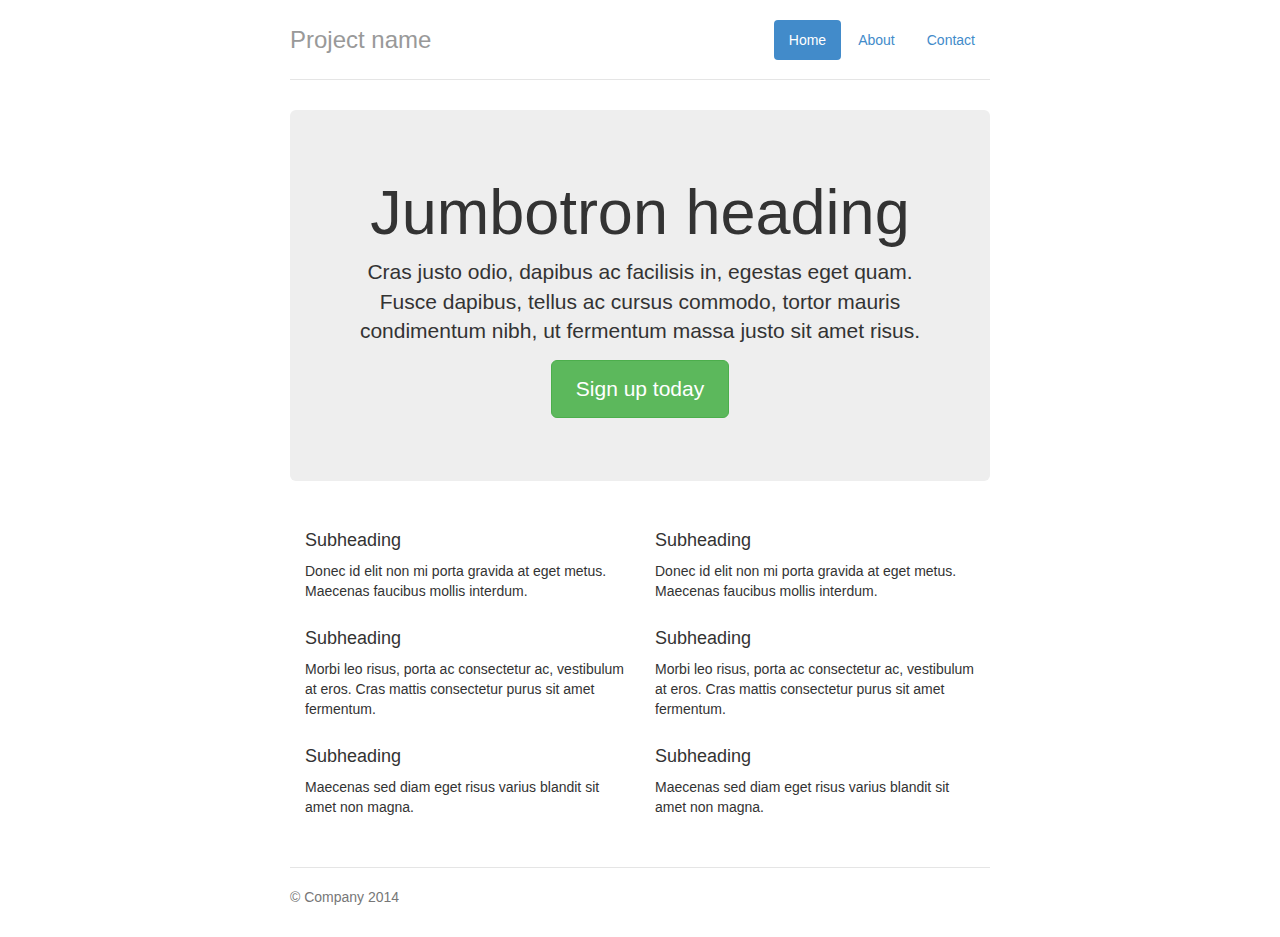
<file: assets/bootstrap/docs/examples/jumbotron-narrow/index.html>
<!DOCTYPE html>
<html lang="en">
  <head>
    <meta charset="utf-8">
    <meta http-equiv="X-UA-Compatible" content="IE=edge">
    <meta name="viewport" content="width=device-width, initial-scale=1">
    <meta name="description" content="">
    <meta name="author" content="">
    <link rel="shortcut icon" href="../../assets/ico/favicon.ico">

    <title>Narrow Jumbotron Template for Bootstrap</title>

    <!-- Bootstrap core CSS -->
    <link href="../../dist/css/bootstrap.min.css" rel="stylesheet">

    <!-- Custom styles for this template -->
    <link href="jumbotron-narrow.css" rel="stylesheet">

    <!-- Just for debugging purposes. Don't actually copy this line! -->
    <!--[if lt IE 9]><script src="../../assets/js/ie8-responsive-file-warning.js"></script><![endif]-->

    <!-- HTML5 shim and Respond.js IE8 support of HTML5 elements and media queries -->
    <!--[if lt IE 9]>
      <script src="https://oss.maxcdn.com/libs/html5shiv/3.7.0/html5shiv.js"></script>
      <script src="https://oss.maxcdn.com/libs/respond.js/1.4.2/respond.min.js"></script>
    <![endif]-->
  </head>

  <body>

    <div class="container">
      <div class="header">
        <ul class="nav nav-pills pull-right">
          <li class="active"><a href="#">Home</a></li>
          <li><a href="#">About</a></li>
          <li><a href="#">Contact</a></li>
        </ul>
        <h3 class="text-muted">Project name</h3>
      </div>

      <div class="jumbotron">
        <h1>Jumbotron heading</h1>
        <p class="lead">Cras justo odio, dapibus ac facilisis in, egestas eget quam. Fusce dapibus, tellus ac cursus commodo, tortor mauris condimentum nibh, ut fermentum massa justo sit amet risus.</p>
        <p><a class="btn btn-lg btn-success" href="#" role="button">Sign up today</a></p>
      </div>

      <div class="row marketing">
        <div class="col-lg-6">
          <h4>Subheading</h4>
          <p>Donec id elit non mi porta gravida at eget metus. Maecenas faucibus mollis interdum.</p>

          <h4>Subheading</h4>
          <p>Morbi leo risus, porta ac consectetur ac, vestibulum at eros. Cras mattis consectetur purus sit amet fermentum.</p>

          <h4>Subheading</h4>
          <p>Maecenas sed diam eget risus varius blandit sit amet non magna.</p>
        </div>

        <div class="col-lg-6">
          <h4>Subheading</h4>
          <p>Donec id elit non mi porta gravida at eget metus. Maecenas faucibus mollis interdum.</p>

          <h4>Subheading</h4>
          <p>Morbi leo risus, porta ac consectetur ac, vestibulum at eros. Cras mattis consectetur purus sit amet fermentum.</p>

          <h4>Subheading</h4>
          <p>Maecenas sed diam eget risus varius blandit sit amet non magna.</p>
        </div>
      </div>

      <div class="footer">
        <p>&copy; Company 2014</p>
      </div>

    </div> <!-- /container -->


    <!-- Bootstrap core JavaScript
    ================================================== -->
    <!-- Placed at the end of the document so the pages load faster -->
  </body>
</html>
</file>
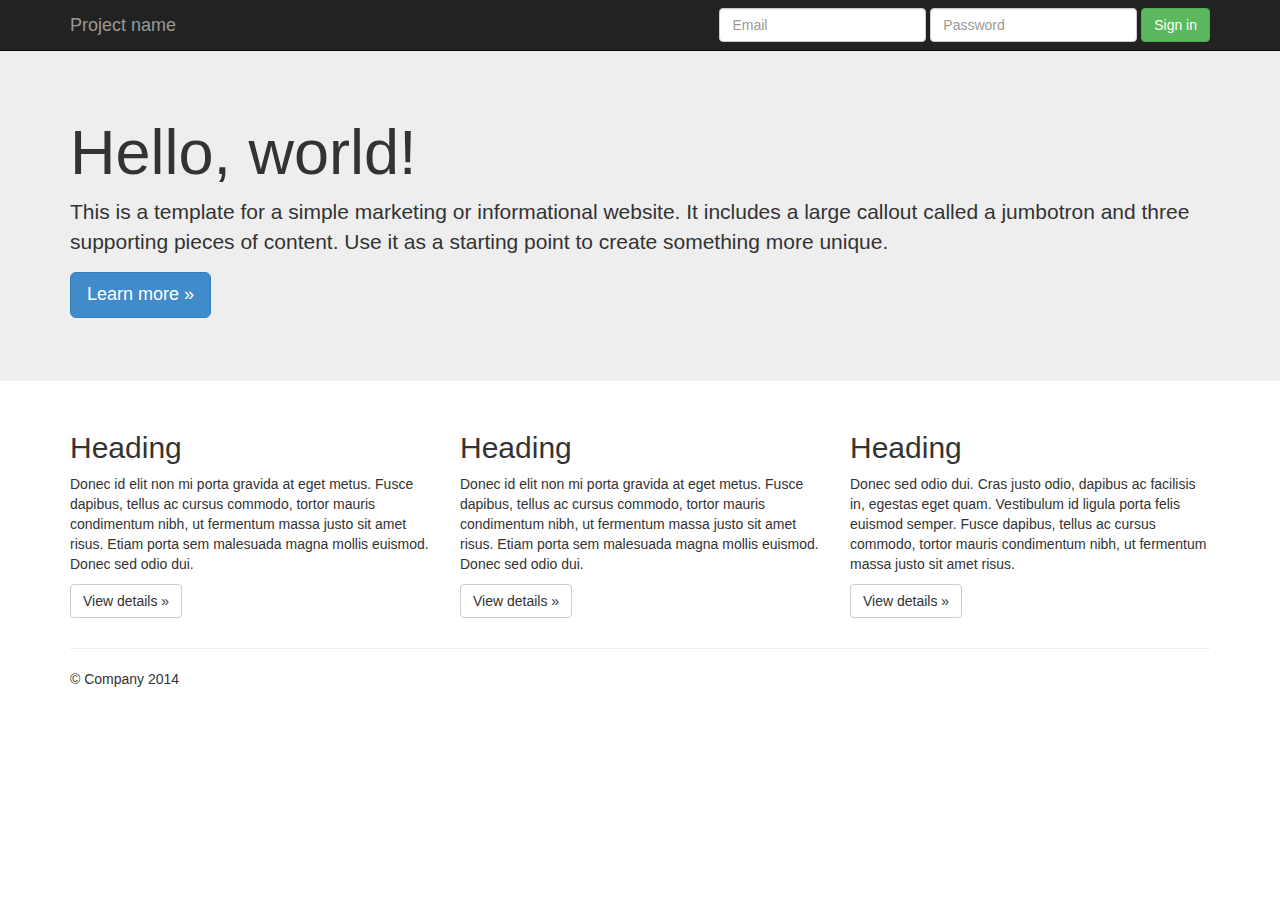
<file: assets/bootstrap/docs/examples/jumbotron/index.html>
<!DOCTYPE html>
<html lang="en">
  <head>
    <meta charset="utf-8">
    <meta http-equiv="X-UA-Compatible" content="IE=edge">
    <meta name="viewport" content="width=device-width, initial-scale=1">
    <meta name="description" content="">
    <meta name="author" content="">
    <link rel="shortcut icon" href="../../assets/ico/favicon.ico">

    <title>Jumbotron Template for Bootstrap</title>

    <!-- Bootstrap core CSS -->
    <link href="../../dist/css/bootstrap.min.css" rel="stylesheet">

    <!-- Custom styles for this template -->
    <link href="jumbotron.css" rel="stylesheet">

    <!-- Just for debugging purposes. Don't actually copy this line! -->
    <!--[if lt IE 9]><script src="../../assets/js/ie8-responsive-file-warning.js"></script><![endif]-->

    <!-- HTML5 shim and Respond.js IE8 support of HTML5 elements and media queries -->
    <!--[if lt IE 9]>
      <script src="https://oss.maxcdn.com/libs/html5shiv/3.7.0/html5shiv.js"></script>
      <script src="https://oss.maxcdn.com/libs/respond.js/1.4.2/respond.min.js"></script>
    <![endif]-->
  </head>

  <body>

    <div class="navbar navbar-inverse navbar-fixed-top" role="navigation">
      <div class="container">
        <div class="navbar-header">
          <button type="button" class="navbar-toggle" data-toggle="collapse" data-target=".navbar-collapse">
            <span class="sr-only">Toggle navigation</span>
            <span class="icon-bar"></span>
            <span class="icon-bar"></span>
            <span class="icon-bar"></span>
          </button>
          <a class="navbar-brand" href="#">Project name</a>
        </div>
        <div class="navbar-collapse collapse">
          <form class="navbar-form navbar-right" role="form">
            <div class="form-group">
              <input type="text" placeholder="Email" class="form-control">
            </div>
            <div class="form-group">
              <input type="password" placeholder="Password" class="form-control">
            </div>
            <button type="submit" class="btn btn-success">Sign in</button>
          </form>
        </div><!--/.navbar-collapse -->
      </div>
    </div>

    <!-- Main jumbotron for a primary marketing message or call to action -->
    <div class="jumbotron">
      <div class="container">
        <h1>Hello, world!</h1>
        <p>This is a template for a simple marketing or informational website. It includes a large callout called a jumbotron and three supporting pieces of content. Use it as a starting point to create something more unique.</p>
        <p><a class="btn btn-primary btn-lg" role="button">Learn more &raquo;</a></p>
      </div>
    </div>

    <div class="container">
      <!-- Example row of columns -->
      <div class="row">
        <div class="col-md-4">
          <h2>Heading</h2>
          <p>Donec id elit non mi porta gravida at eget metus. Fusce dapibus, tellus ac cursus commodo, tortor mauris condimentum nibh, ut fermentum massa justo sit amet risus. Etiam porta sem malesuada magna mollis euismod. Donec sed odio dui. </p>
          <p><a class="btn btn-default" href="#" role="button">View details &raquo;</a></p>
        </div>
        <div class="col-md-4">
          <h2>Heading</h2>
          <p>Donec id elit non mi porta gravida at eget metus. Fusce dapibus, tellus ac cursus commodo, tortor mauris condimentum nibh, ut fermentum massa justo sit amet risus. Etiam porta sem malesuada magna mollis euismod. Donec sed odio dui. </p>
          <p><a class="btn btn-default" href="#" role="button">View details &raquo;</a></p>
       </div>
        <div class="col-md-4">
          <h2>Heading</h2>
          <p>Donec sed odio dui. Cras justo odio, dapibus ac facilisis in, egestas eget quam. Vestibulum id ligula porta felis euismod semper. Fusce dapibus, tellus ac cursus commodo, tortor mauris condimentum nibh, ut fermentum massa justo sit amet risus.</p>
          <p><a class="btn btn-default" href="#" role="button">View details &raquo;</a></p>
        </div>
      </div>

      <hr>

      <footer>
        <p>&copy; Company 2014</p>
      </footer>
    </div> <!-- /container -->


    <!-- Bootstrap core JavaScript
    ================================================== -->
    <!-- Placed at the end of the document so the pages load faster -->
    <script src="https://ajax.googleapis.com/ajax/libs/jquery/1.11.0/jquery.min.js"></script>
    <script src="../../dist/js/bootstrap.min.js"></script>
  </body>
</html>
</file>
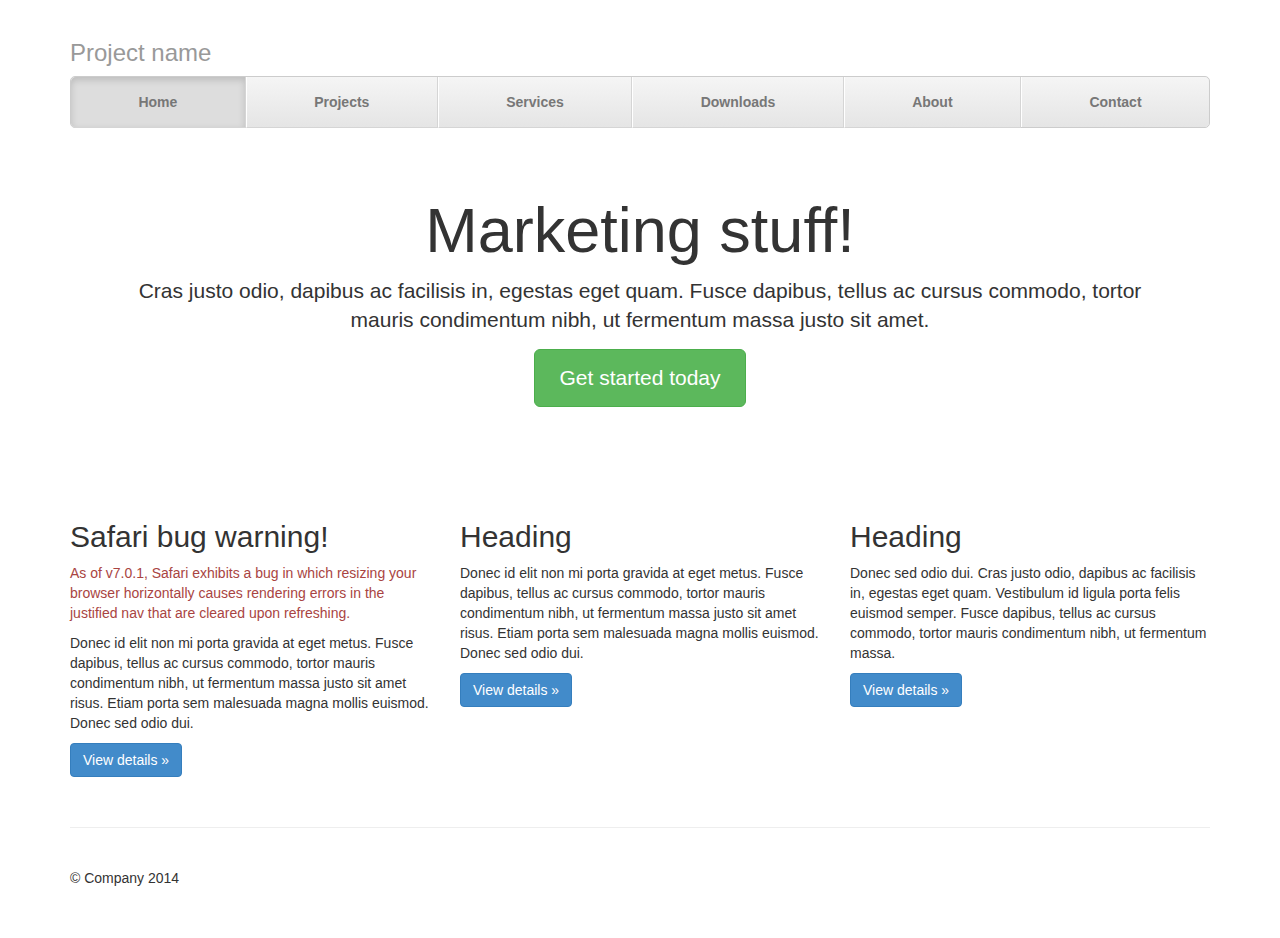
<file: assets/bootstrap/docs/examples/justified-nav/index.html>
<!DOCTYPE html>
<html lang="en">
  <head>
    <meta charset="utf-8">
    <meta http-equiv="X-UA-Compatible" content="IE=edge">
    <meta name="viewport" content="width=device-width, initial-scale=1">
    <meta name="description" content="">
    <meta name="author" content="">
    <link rel="shortcut icon" href="../../assets/ico/favicon.ico">

    <title>Justified Nav Template for Bootstrap</title>

    <!-- Bootstrap core CSS -->
    <link href="../../dist/css/bootstrap.min.css" rel="stylesheet">

    <!-- Custom styles for this template -->
    <link href="justified-nav.css" rel="stylesheet">

    <!-- Just for debugging purposes. Don't actually copy this line! -->
    <!--[if lt IE 9]><script src="../../assets/js/ie8-responsive-file-warning.js"></script><![endif]-->

    <!-- HTML5 shim and Respond.js IE8 support of HTML5 elements and media queries -->
    <!--[if lt IE 9]>
      <script src="https://oss.maxcdn.com/libs/html5shiv/3.7.0/html5shiv.js"></script>
      <script src="https://oss.maxcdn.com/libs/respond.js/1.4.2/respond.min.js"></script>
    <![endif]-->
  </head>

  <body>

    <div class="container">

      <div class="masthead">
        <h3 class="text-muted">Project name</h3>
        <ul class="nav nav-justified">
          <li class="active"><a href="#">Home</a></li>
          <li><a href="#">Projects</a></li>
          <li><a href="#">Services</a></li>
          <li><a href="#">Downloads</a></li>
          <li><a href="#">About</a></li>
          <li><a href="#">Contact</a></li>
        </ul>
      </div>

      <!-- Jumbotron -->
      <div class="jumbotron">
        <h1>Marketing stuff!</h1>
        <p class="lead">Cras justo odio, dapibus ac facilisis in, egestas eget quam. Fusce dapibus, tellus ac cursus commodo, tortor mauris condimentum nibh, ut fermentum massa justo sit amet.</p>
        <p><a class="btn btn-lg btn-success" href="#" role="button">Get started today</a></p>
      </div>

      <!-- Example row of columns -->
      <div class="row">
        <div class="col-lg-4">
          <h2>Safari bug warning!</h2>
          <p class="text-danger">As of v7.0.1, Safari exhibits a bug in which resizing your browser horizontally causes rendering errors in the justified nav that are cleared upon refreshing.</p>
          <p>Donec id elit non mi porta gravida at eget metus. Fusce dapibus, tellus ac cursus commodo, tortor mauris condimentum nibh, ut fermentum massa justo sit amet risus. Etiam porta sem malesuada magna mollis euismod. Donec sed odio dui. </p>
          <p><a class="btn btn-primary" href="#" role="button">View details &raquo;</a></p>
        </div>
        <div class="col-lg-4">
          <h2>Heading</h2>
          <p>Donec id elit non mi porta gravida at eget metus. Fusce dapibus, tellus ac cursus commodo, tortor mauris condimentum nibh, ut fermentum massa justo sit amet risus. Etiam porta sem malesuada magna mollis euismod. Donec sed odio dui. </p>
          <p><a class="btn btn-primary" href="#" role="button">View details &raquo;</a></p>
       </div>
        <div class="col-lg-4">
          <h2>Heading</h2>
          <p>Donec sed odio dui. Cras justo odio, dapibus ac facilisis in, egestas eget quam. Vestibulum id ligula porta felis euismod semper. Fusce dapibus, tellus ac cursus commodo, tortor mauris condimentum nibh, ut fermentum massa.</p>
          <p><a class="btn btn-primary" href="#" role="button">View details &raquo;</a></p>
        </div>
      </div>

      <!-- Site footer -->
      <div class="footer">
        <p>&copy; Company 2014</p>
      </div>

    </div> <!-- /container -->


    <!-- Bootstrap core JavaScript
    ================================================== -->
    <!-- Placed at the end of the document so the pages load faster -->
  </body>
</html>
</file>
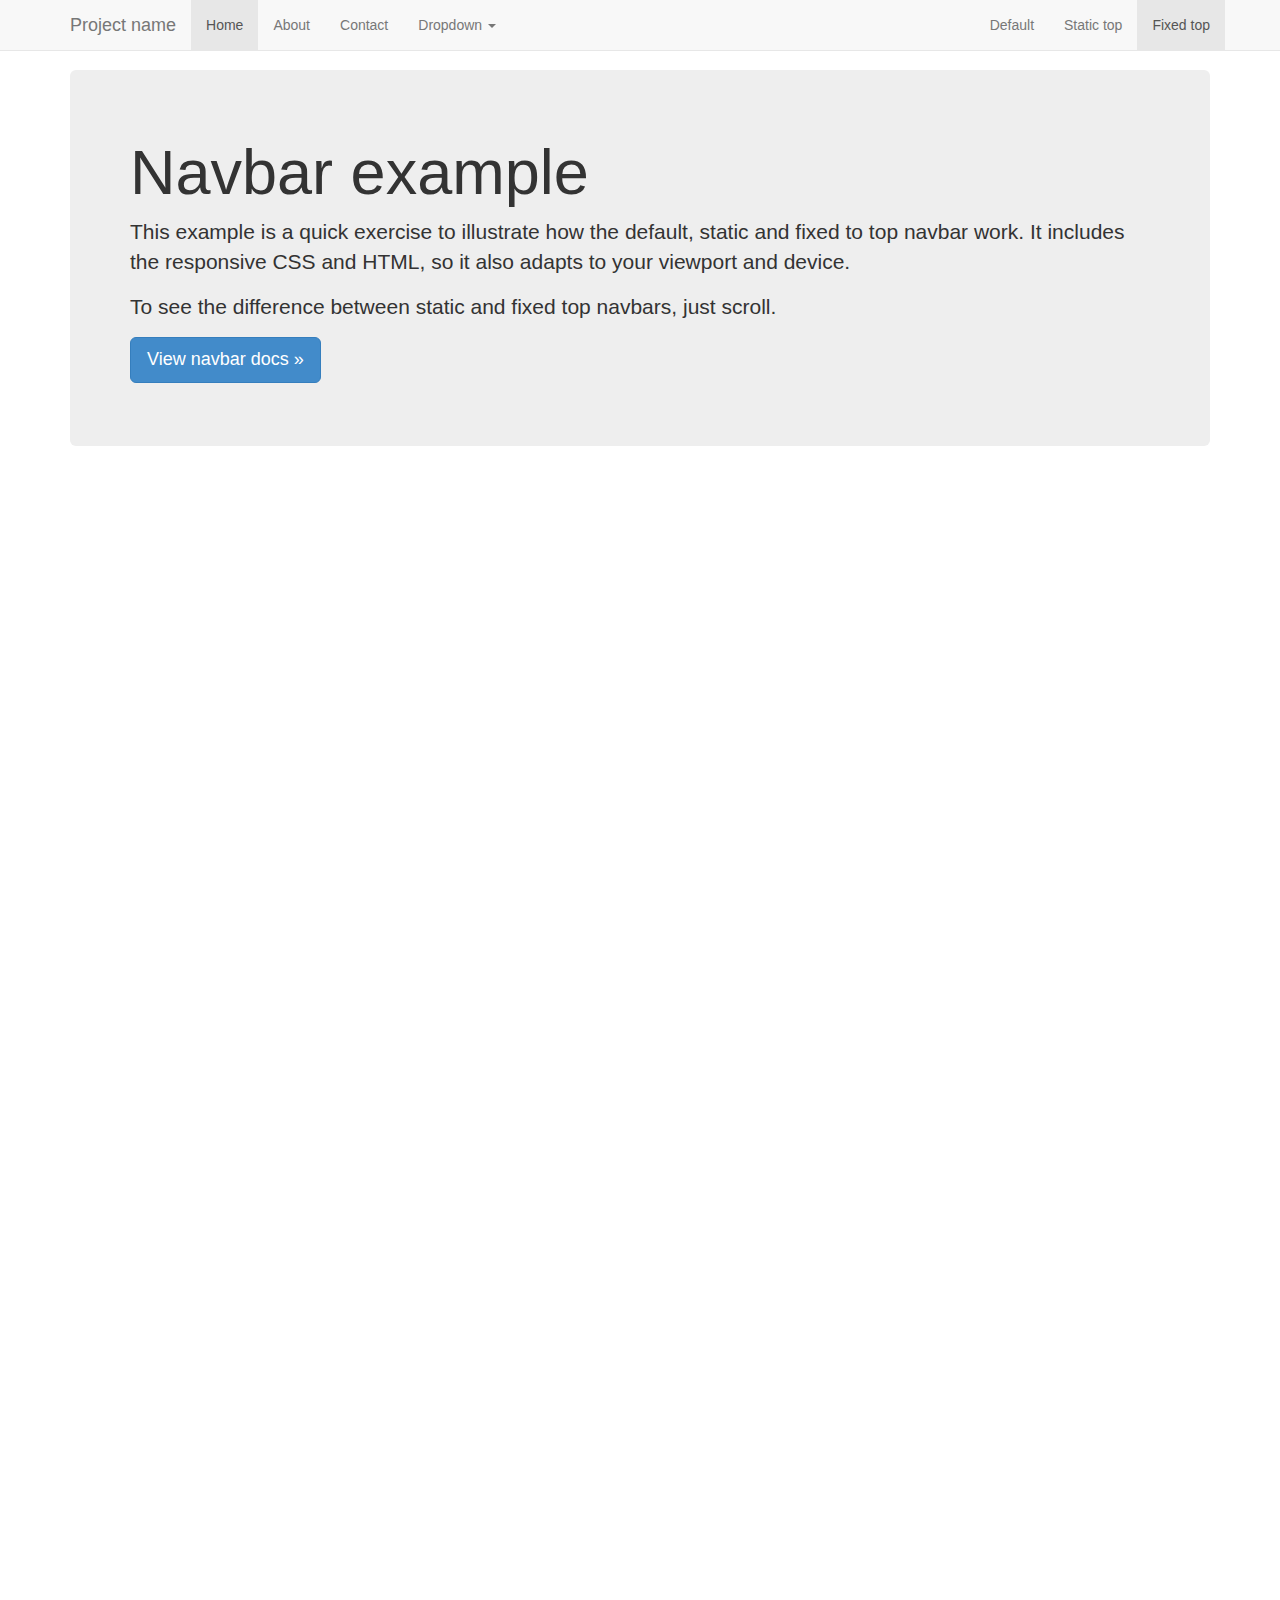
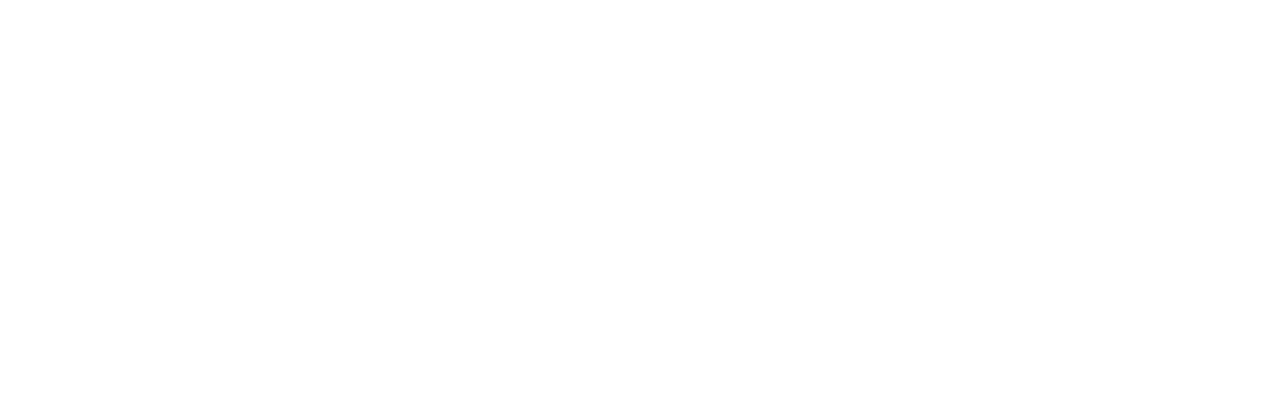
<file: assets/bootstrap/docs/examples/navbar-fixed-top/index.html>
<!DOCTYPE html>
<html lang="en">
  <head>
    <meta charset="utf-8">
    <meta http-equiv="X-UA-Compatible" content="IE=edge">
    <meta name="viewport" content="width=device-width, initial-scale=1">
    <meta name="description" content="">
    <meta name="author" content="">
    <link rel="shortcut icon" href="../../assets/ico/favicon.ico">

    <title>Fixed Top Navbar Example for Bootstrap</title>

    <!-- Bootstrap core CSS -->
    <link href="../../dist/css/bootstrap.min.css" rel="stylesheet">

    <!-- Custom styles for this template -->
    <link href="navbar-fixed-top.css" rel="stylesheet">

    <!-- Just for debugging purposes. Don't actually copy this line! -->
    <!--[if lt IE 9]><script src="../../assets/js/ie8-responsive-file-warning.js"></script><![endif]-->

    <!-- HTML5 shim and Respond.js IE8 support of HTML5 elements and media queries -->
    <!--[if lt IE 9]>
      <script src="https://oss.maxcdn.com/libs/html5shiv/3.7.0/html5shiv.js"></script>
      <script src="https://oss.maxcdn.com/libs/respond.js/1.4.2/respond.min.js"></script>
    <![endif]-->
  </head>

  <body>

    <!-- Fixed navbar -->
    <div class="navbar navbar-default navbar-fixed-top" role="navigation">
      <div class="container">
        <div class="navbar-header">
          <button type="button" class="navbar-toggle" data-toggle="collapse" data-target=".navbar-collapse">
            <span class="sr-only">Toggle navigation</span>
            <span class="icon-bar"></span>
            <span class="icon-bar"></span>
            <span class="icon-bar"></span>
          </button>
          <a class="navbar-brand" href="#">Project name</a>
        </div>
        <div class="navbar-collapse collapse">
          <ul class="nav navbar-nav">
            <li class="active"><a href="#">Home</a></li>
            <li><a href="#about">About</a></li>
            <li><a href="#contact">Contact</a></li>
            <li class="dropdown">
              <a href="#" class="dropdown-toggle" data-toggle="dropdown">Dropdown <b class="caret"></b></a>
              <ul class="dropdown-menu">
                <li><a href="#">Action</a></li>
                <li><a href="#">Another action</a></li>
                <li><a href="#">Something else here</a></li>
                <li class="divider"></li>
                <li class="dropdown-header">Nav header</li>
                <li><a href="#">Separated link</a></li>
                <li><a href="#">One more separated link</a></li>
              </ul>
            </li>
          </ul>
          <ul class="nav navbar-nav navbar-right">
            <li><a href="../navbar/">Default</a></li>
            <li><a href="../navbar-static-top/">Static top</a></li>
            <li class="active"><a href="./">Fixed top</a></li>
          </ul>
        </div><!--/.nav-collapse -->
      </div>
    </div>

    <div class="container">

      <!-- Main component for a primary marketing message or call to action -->
      <div class="jumbotron">
        <h1>Navbar example</h1>
        <p>This example is a quick exercise to illustrate how the default, static and fixed to top navbar work. It includes the responsive CSS and HTML, so it also adapts to your viewport and device.</p>
        <p>To see the difference between static and fixed top navbars, just scroll.</p>
        <p>
          <a class="btn btn-lg btn-primary" href="../../components/#navbar" role="button">View navbar docs &raquo;</a>
        </p>
      </div>

    </div> <!-- /container -->


    <!-- Bootstrap core JavaScript
    ================================================== -->
    <!-- Placed at the end of the document so the pages load faster -->
    <script src="https://ajax.googleapis.com/ajax/libs/jquery/1.11.0/jquery.min.js"></script>
    <script src="../../dist/js/bootstrap.min.js"></script>
  </body>
</html>
</file>
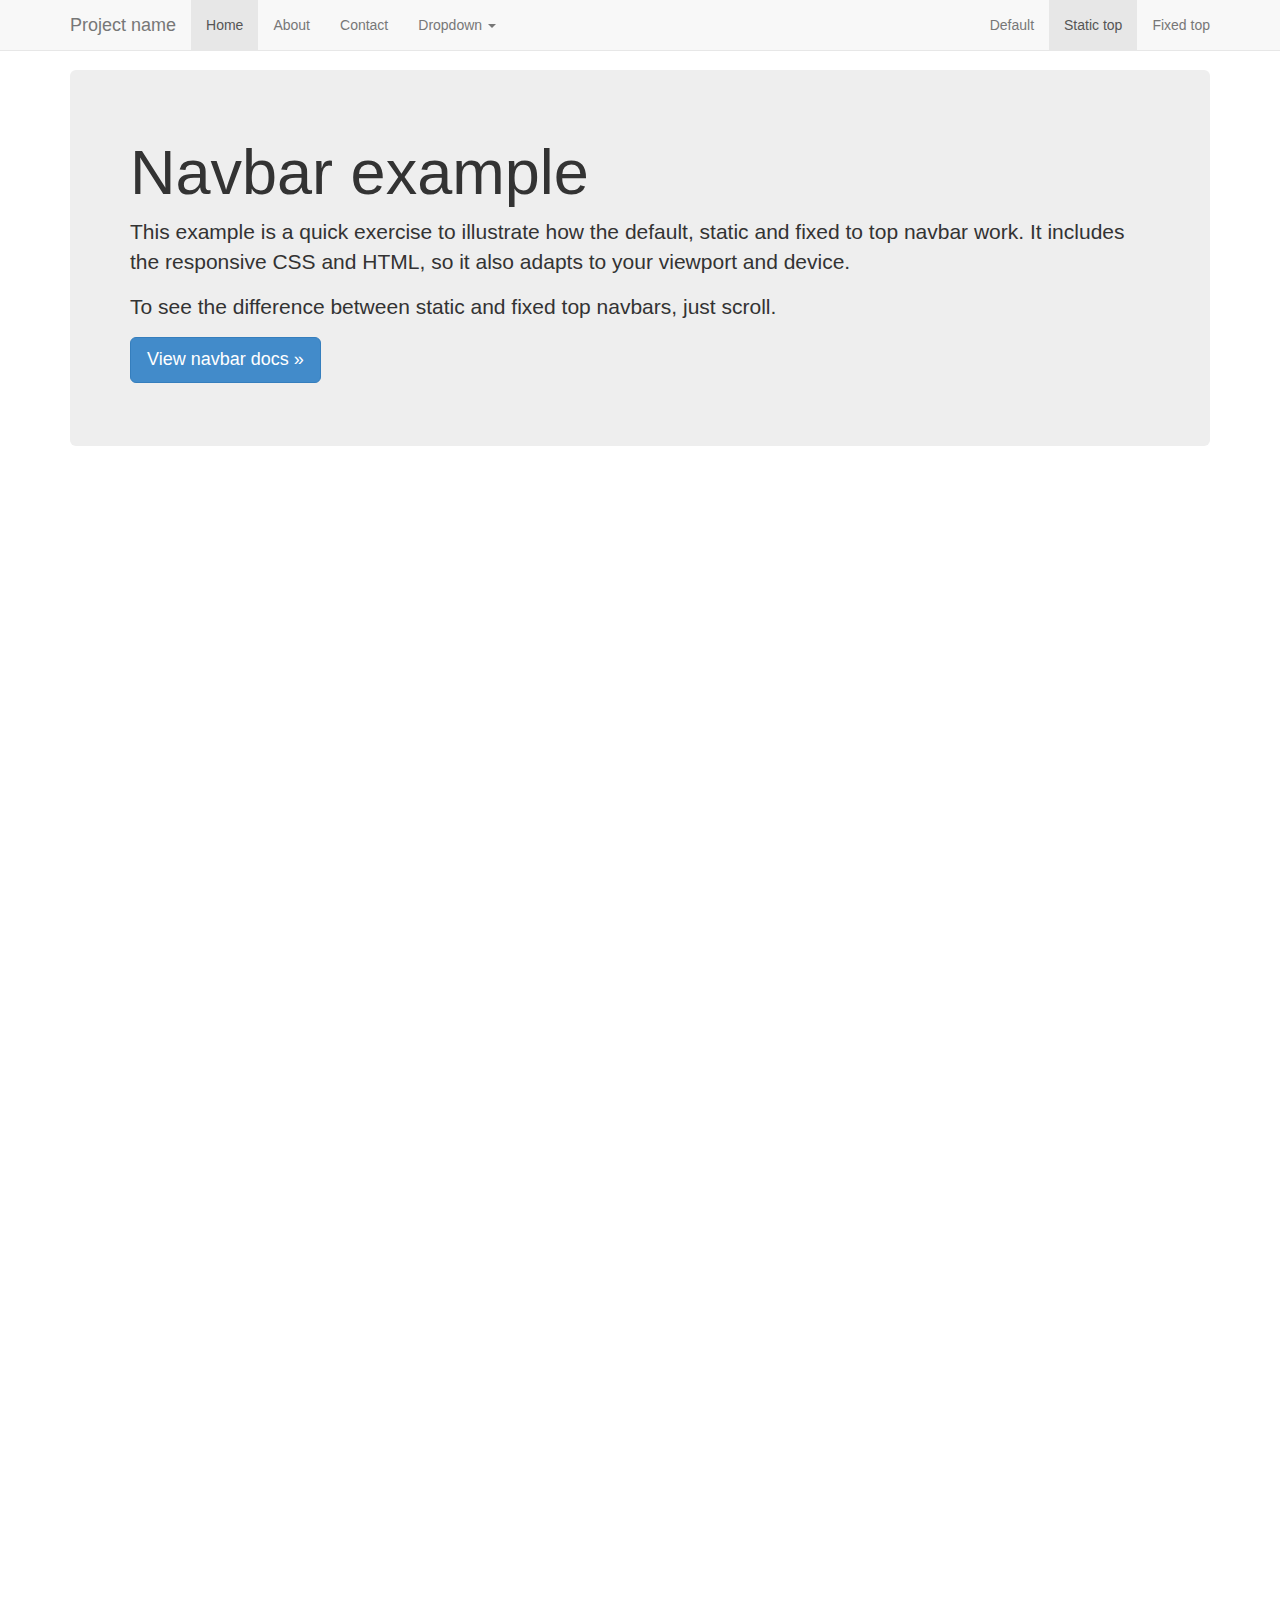
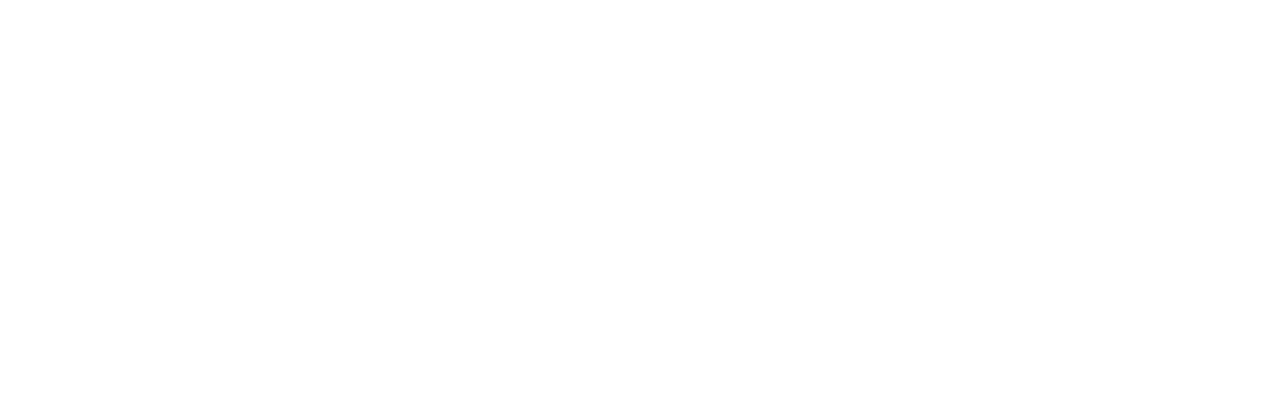
<file: assets/bootstrap/docs/examples/navbar-static-top/index.html>
<!DOCTYPE html>
<html lang="en">
  <head>
    <meta charset="utf-8">
    <meta http-equiv="X-UA-Compatible" content="IE=edge">
    <meta name="viewport" content="width=device-width, initial-scale=1">
    <meta name="description" content="">
    <meta name="author" content="">
    <link rel="shortcut icon" href="../../assets/ico/favicon.ico">

    <title>Static Top Navbar Example for Bootstrap</title>

    <!-- Bootstrap core CSS -->
    <link href="../../dist/css/bootstrap.min.css" rel="stylesheet">

    <!-- Custom styles for this template -->
    <link href="navbar-static-top.css" rel="stylesheet">

    <!-- Just for debugging purposes. Don't actually copy this line! -->
    <!--[if lt IE 9]><script src="../../assets/js/ie8-responsive-file-warning.js"></script><![endif]-->

    <!-- HTML5 shim and Respond.js IE8 support of HTML5 elements and media queries -->
    <!--[if lt IE 9]>
      <script src="https://oss.maxcdn.com/libs/html5shiv/3.7.0/html5shiv.js"></script>
      <script src="https://oss.maxcdn.com/libs/respond.js/1.4.2/respond.min.js"></script>
    <![endif]-->
  </head>

  <body>

    <!-- Static navbar -->
    <div class="navbar navbar-default navbar-static-top" role="navigation">
      <div class="container">
        <div class="navbar-header">
          <button type="button" class="navbar-toggle" data-toggle="collapse" data-target=".navbar-collapse">
            <span class="sr-only">Toggle navigation</span>
            <span class="icon-bar"></span>
            <span class="icon-bar"></span>
            <span class="icon-bar"></span>
          </button>
          <a class="navbar-brand" href="#">Project name</a>
        </div>
        <div class="navbar-collapse collapse">
          <ul class="nav navbar-nav">
            <li class="active"><a href="#">Home</a></li>
            <li><a href="#about">About</a></li>
            <li><a href="#contact">Contact</a></li>
            <li class="dropdown">
              <a href="#" class="dropdown-toggle" data-toggle="dropdown">Dropdown <b class="caret"></b></a>
              <ul class="dropdown-menu">
                <li><a href="#">Action</a></li>
                <li><a href="#">Another action</a></li>
                <li><a href="#">Something else here</a></li>
                <li class="divider"></li>
                <li class="dropdown-header">Nav header</li>
                <li><a href="#">Separated link</a></li>
                <li><a href="#">One more separated link</a></li>
              </ul>
            </li>
          </ul>
          <ul class="nav navbar-nav navbar-right">
            <li><a href="../navbar/">Default</a></li>
            <li class="active"><a href="./">Static top</a></li>
            <li><a href="../navbar-fixed-top/">Fixed top</a></li>
          </ul>
        </div><!--/.nav-collapse -->
      </div>
    </div>


    <div class="container">

      <!-- Main component for a primary marketing message or call to action -->
      <div class="jumbotron">
        <h1>Navbar example</h1>
        <p>This example is a quick exercise to illustrate how the default, static and fixed to top navbar work. It includes the responsive CSS and HTML, so it also adapts to your viewport and device.</p>
        <p>To see the difference between static and fixed top navbars, just scroll.</p>
        <p>
          <a class="btn btn-lg btn-primary" href="../../components/#navbar" role="button">View navbar docs &raquo;</a>
        </p>
      </div>

    </div> <!-- /container -->


    <!-- Bootstrap core JavaScript
    ================================================== -->
    <!-- Placed at the end of the document so the pages load faster -->
    <script src="https://ajax.googleapis.com/ajax/libs/jquery/1.11.0/jquery.min.js"></script>
    <script src="../../dist/js/bootstrap.min.js"></script>
  </body>
</html>
</file>
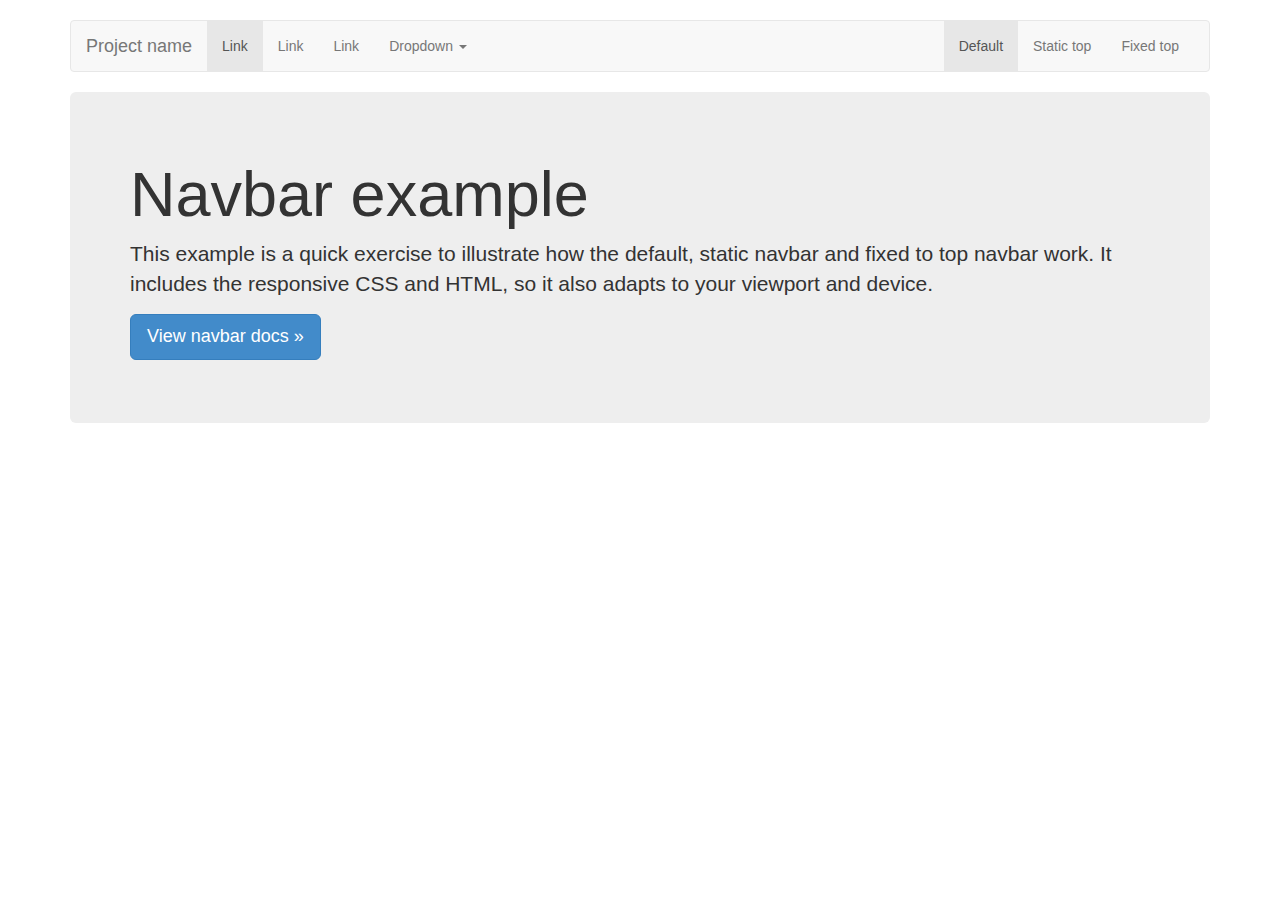
<file: assets/bootstrap/docs/examples/navbar/index.html>
<!DOCTYPE html>
<html lang="en">
  <head>
    <meta charset="utf-8">
    <meta http-equiv="X-UA-Compatible" content="IE=edge">
    <meta name="viewport" content="width=device-width, initial-scale=1">
    <meta name="description" content="">
    <meta name="author" content="">
    <link rel="shortcut icon" href="../../assets/ico/favicon.ico">

    <title>Navbar Template for Bootstrap</title>

    <!-- Bootstrap core CSS -->
    <link href="../../dist/css/bootstrap.min.css" rel="stylesheet">

    <!-- Custom styles for this template -->
    <link href="navbar.css" rel="stylesheet">

    <!-- Just for debugging purposes. Don't actually copy this line! -->
    <!--[if lt IE 9]><script src="../../assets/js/ie8-responsive-file-warning.js"></script><![endif]-->

    <!-- HTML5 shim and Respond.js IE8 support of HTML5 elements and media queries -->
    <!--[if lt IE 9]>
      <script src="https://oss.maxcdn.com/libs/html5shiv/3.7.0/html5shiv.js"></script>
      <script src="https://oss.maxcdn.com/libs/respond.js/1.4.2/respond.min.js"></script>
    <![endif]-->
  </head>

  <body>

    <div class="container">

      <!-- Static navbar -->
      <div class="navbar navbar-default" role="navigation">
        <div class="container-fluid">
          <div class="navbar-header">
            <button type="button" class="navbar-toggle" data-toggle="collapse" data-target=".navbar-collapse">
              <span class="sr-only">Toggle navigation</span>
              <span class="icon-bar"></span>
              <span class="icon-bar"></span>
              <span class="icon-bar"></span>
            </button>
            <a class="navbar-brand" href="#">Project name</a>
          </div>
          <div class="navbar-collapse collapse">
            <ul class="nav navbar-nav">
              <li class="active"><a href="#">Link</a></li>
              <li><a href="#">Link</a></li>
              <li><a href="#">Link</a></li>
              <li class="dropdown">
                <a href="#" class="dropdown-toggle" data-toggle="dropdown">Dropdown <b class="caret"></b></a>
                <ul class="dropdown-menu">
                  <li><a href="#">Action</a></li>
                  <li><a href="#">Another action</a></li>
                  <li><a href="#">Something else here</a></li>
                  <li class="divider"></li>
                  <li class="dropdown-header">Nav header</li>
                  <li><a href="#">Separated link</a></li>
                  <li><a href="#">One more separated link</a></li>
                </ul>
              </li>
            </ul>
            <ul class="nav navbar-nav navbar-right">
              <li class="active"><a href="./">Default</a></li>
              <li><a href="../navbar-static-top/">Static top</a></li>
              <li><a href="../navbar-fixed-top/">Fixed top</a></li>
            </ul>
          </div><!--/.nav-collapse -->
        </div><!--/.container-fluid -->
      </div>

      <!-- Main component for a primary marketing message or call to action -->
      <div class="jumbotron">
        <h1>Navbar example</h1>
        <p>This example is a quick exercise to illustrate how the default, static navbar and fixed to top navbar work. It includes the responsive CSS and HTML, so it also adapts to your viewport and device.</p>
        <p>
          <a class="btn btn-lg btn-primary" href="../../components/#navbar" role="button">View navbar docs &raquo;</a>
        </p>
      </div>

    </div> <!-- /container -->


    <!-- Bootstrap core JavaScript
    ================================================== -->
    <!-- Placed at the end of the document so the pages load faster -->
    <script src="https://ajax.googleapis.com/ajax/libs/jquery/1.11.0/jquery.min.js"></script>
    <script src="../../dist/js/bootstrap.min.js"></script>
  </body>
</html>
</file>
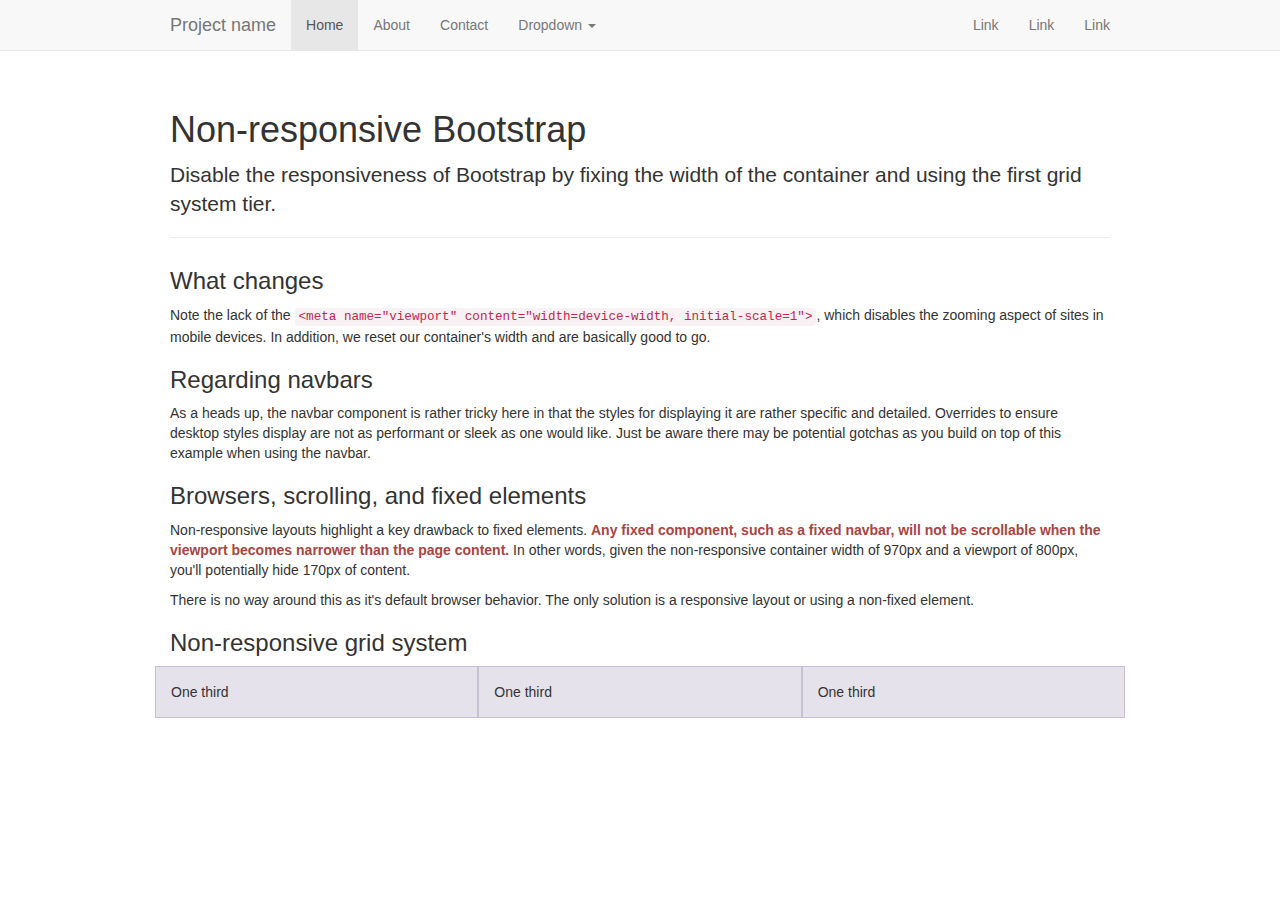
<file: assets/bootstrap/docs/examples/non-responsive/index.html>
<!DOCTYPE html>
<html lang="en">
  <head>
    <meta charset="utf-8">
    <meta http-equiv="X-UA-Compatible" content="IE=edge">
    <meta name="description" content="">
    <meta name="author" content="">

    <!-- Note there is no responsive meta tag here -->

    <link rel="shortcut icon" href="../../assets/ico/favicon.ico">

    <title>Non-responsive Template for Bootstrap</title>

    <!-- Bootstrap core CSS -->
    <link href="../../dist/css/bootstrap.min.css" rel="stylesheet">

    <!-- Custom styles for this template -->
    <link href="non-responsive.css" rel="stylesheet">

    <!-- Just for debugging purposes. Don't actually copy this line! -->
    <!--[if lt IE 9]><script src="../../assets/js/ie8-responsive-file-warning.js"></script><![endif]-->

    <!-- HTML5 shim and Respond.js IE8 support of HTML5 elements and media queries -->
    <!--[if lt IE 9]>
      <script src="https://oss.maxcdn.com/libs/html5shiv/3.7.0/html5shiv.js"></script>
      <script src="https://oss.maxcdn.com/libs/respond.js/1.4.2/respond.min.js"></script>
    <![endif]-->
  </head>

  <body>

    <!-- Fixed navbar -->
    <div class="navbar navbar-default navbar-fixed-top" role="navigation">
      <div class="container">
        <div class="navbar-header">
          <button type="button" class="navbar-toggle" data-toggle="collapse" data-target=".navbar-collapse">
            <span class="sr-only">Toggle navigation</span>
            <span class="icon-bar"></span>
            <span class="icon-bar"></span>
            <span class="icon-bar"></span>
          </button>
          <a class="navbar-brand" href="#">Project name</a>
        </div>
        <div class="navbar-collapse collapse">
          <ul class="nav navbar-nav">
            <li class="active"><a href="#">Home</a></li>
            <li><a href="#about">About</a></li>
            <li><a href="#contact">Contact</a></li>
            <li class="dropdown">
              <a href="#" class="dropdown-toggle" data-toggle="dropdown">Dropdown <b class="caret"></b></a>
              <ul class="dropdown-menu">
                <li><a href="#">Action</a></li>
                <li><a href="#">Another action</a></li>
                <li><a href="#">Something else here</a></li>
                <li class="divider"></li>
                <li class="dropdown-header">Nav header</li>
                <li><a href="#">Separated link</a></li>
                <li><a href="#">One more separated link</a></li>
              </ul>
            </li>
          </ul>
          <ul class="nav navbar-nav navbar-right">
            <li><a href="#">Link</a></li>
            <li><a href="#">Link</a></li>
            <li><a href="#">Link</a></li>
          </ul>
        </div><!--/.nav-collapse -->
      </div>
    </div>

    <div class="container">

      <div class="page-header">
        <h1>Non-responsive Bootstrap</h1>
        <p class="lead">Disable the responsiveness of Bootstrap by fixing the width of the container and using the first grid system tier.</p>
      </div>

      <h3>What changes</h3>
      <p>Note the lack of the <code>&lt;meta name="viewport" content="width=device-width, initial-scale=1"&gt;</code>, which disables the zooming aspect of sites in mobile devices. In addition, we reset our container's width and are basically good to go.</p>

      <h3>Regarding navbars</h3>
      <p>As a heads up, the navbar component is rather tricky here in that the styles for displaying it are rather specific and detailed. Overrides to ensure desktop styles display are not as performant or sleek as one would like. Just be aware there may be potential gotchas as you build on top of this example when using the navbar.</p>

      <h3>Browsers, scrolling, and fixed elements</h3>
      <p>Non-responsive layouts highlight a key drawback to fixed elements. <strong class="text-danger">Any fixed component, such as a fixed navbar, will not be scrollable when the viewport becomes narrower than the page content.</strong> In other words, given the non-responsive container width of 970px and a viewport of 800px, you'll potentially hide 170px of content.</p>
      <p>There is no way around this as it's default browser behavior. The only solution is a responsive layout or using a non-fixed element.</p>

      <h3>Non-responsive grid system</h3>
      <div class="row">
        <div class="col-xs-4">One third</div>
        <div class="col-xs-4">One third</div>
        <div class="col-xs-4">One third</div>
      </div>

    </div> <!-- /container -->


    <!-- Bootstrap core JavaScript
    ================================================== -->
    <!-- Placed at the end of the document so the pages load faster -->
    <script src="https://ajax.googleapis.com/ajax/libs/jquery/1.11.0/jquery.min.js"></script>
    <script src="../../dist/js/bootstrap.min.js"></script>
  </body>
</html>
</file>
<file: assets/bootstrap/docs/examples/blog/blog.css>
/*
 * Globals
 */

body {
  font-family: Georgia, "Times New Roman", Times, serif;
  color: #555;
}

h1, .h1,
h2, .h2,
h3, .h3,
h4, .h4,
h5, .h5,
h6, .h6 {
  margin-top: 0;
  font-family: "Helvetica Neue", Helvetica, Arial, sans-serif;
  font-weight: normal;
  color: #333;
}


/*
 * Override Bootstrap's default container.
 */

@media (min-width: 1200px) {
  .container {
    width: 970px;
  }
}


/*
 * Masthead for nav
 */

.blog-masthead {
  background-color: #428bca;
  box-shadow: inset 0 -2px 5px rgba(0,0,0,.1);
}

/* Nav links */
.blog-nav-item {
  position: relative;
  display: inline-block;
  padding: 10px;
  font-weight: 500;
  color: #cdddeb;
}
.blog-nav-item:hover,
.blog-nav-item:focus {
  color: #fff;
  text-decoration: none;
}

/* Active state gets a caret at the bottom */
.blog-nav .active {
  color: #fff;
}
.blog-nav .active:after {
  position: absolute;
  bottom: 0;
  left: 50%;
  width: 0;
  height: 0;
  margin-left: -5px;
  vertical-align: middle;
  content: " ";
  border-right:  5px solid transparent;
  border-bottom: 5px solid;
  border-left:   5px solid transparent;
}


/*
 * Blog name and description
 */

.blog-header {
  padding-top: 20px;
  padding-bottom: 20px;
}
.blog-title {
  margin-top: 30px;
  margin-bottom: 0;
  font-size: 60px;
  font-weight: normal;
}
.blog-description {
  font-size: 20px;
  color: #999;
}


/*
 * Main column and sidebar layout
 */

.blog-main {
  font-size: 18px;
  line-height: 1.5;
}

/* Sidebar modules for boxing content */
.sidebar-module {
  padding: 15px;
  margin: 0 -15px 15px;
}
.sidebar-module-inset {
  padding: 15px;
  background-color: #f5f5f5;
  border-radius: 4px;
}
.sidebar-module-inset p:last-child,
.sidebar-module-inset ul:last-child,
.sidebar-module-inset ol:last-child {
  margin-bottom: 0;
}



/* Pagination */
.pager {
  margin-bottom: 60px;
  text-align: left;
}
.pager > li > a {
  width: 140px;
  padding: 10px 20px;
  text-align: center;
  border-radius: 30px;
}


/*
 * Blog posts
 */

.blog-post {
  margin-bottom: 60px;
}
.blog-post-title {
  margin-bottom: 5px;
  font-size: 40px;
}
.blog-post-meta {
  margin-bottom: 20px;
  color: #999;
}


/*
 * Footer
 */

.blog-footer {
  padding: 40px 0;
  color: #999;
  text-align: center;
  background-color: #f9f9f9;
  border-top: 1px solid #e5e5e5;
}
</file>
<file: assets/bootstrap/docs/examples/carousel/carousel.css>
/* GLOBAL STYLES
-------------------------------------------------- */
/* Padding below the footer and lighter body text */

body {
  padding-bottom: 40px;
  color: #5a5a5a;
}



/* CUSTOMIZE THE NAVBAR
-------------------------------------------------- */

/* Special class on .container surrounding .navbar, used for positioning it into place. */
.navbar-wrapper {
  position: absolute;
  top: 0;
  right: 0;
  left: 0;
  z-index: 20;
}

/* Flip around the padding for proper display in narrow viewports */
.navbar-wrapper .container {
  padding-right: 0;
  padding-left: 0;
}
.navbar-wrapper .navbar {
  padding-right: 15px;
  padding-left: 15px;
}


/* CUSTOMIZE THE CAROUSEL
-------------------------------------------------- */

/* Carousel base class */
.carousel {
  height: 500px;
  margin-bottom: 60px;
}
/* Since positioning the image, we need to help out the caption */
.carousel-caption {
  z-index: 10;
}

/* Declare heights because of positioning of img element */
.carousel .item {
  height: 500px;
  background-color: #777;
}
.carousel-inner > .item > img {
  position: absolute;
  top: 0;
  left: 0;
  min-width: 100%;
  height: 500px;
}



/* MARKETING CONTENT
-------------------------------------------------- */

/* Pad the edges of the mobile views a bit */
.marketing {
  padding-right: 15px;
  padding-left: 15px;
}

/* Center align the text within the three columns below the carousel */
.marketing .col-lg-4 {
  margin-bottom: 20px;
  text-align: center;
}
.marketing h2 {
  font-weight: normal;
}
.marketing .col-lg-4 p {
  margin-right: 10px;
  margin-left: 10px;
}


/* Featurettes
------------------------- */

.featurette-divider {
  margin: 80px 0; /* Space out the Bootstrap <hr> more */
}

/* Thin out the marketing headings */
.featurette-heading {
  font-weight: 300;
  line-height: 1;
  letter-spacing: -1px;
}



/* RESPONSIVE CSS
-------------------------------------------------- */

@media (min-width: 768px) {

  /* Remove the edge padding needed for mobile */
  .marketing {
    padding-right: 0;
    padding-left: 0;
  }

  /* Navbar positioning foo */
  .navbar-wrapper {
    margin-top: 20px;
  }
  .navbar-wrapper .container {
    padding-right: 15px;
    padding-left:  15px;
  }
  .navbar-wrapper .navbar {
    padding-right: 0;
    padding-left:  0;
  }

  /* The navbar becomes detached from the top, so we round the corners */
  .navbar-wrapper .navbar {
    border-radius: 4px;
  }

  /* Bump up size of carousel content */
  .carousel-caption p {
    margin-bottom: 20px;
    font-size: 21px;
    line-height: 1.4;
  }

  .featurette-heading {
    font-size: 50px;
  }
}

@media (min-width: 992px) {
  .featurette-heading {
    margin-top: 120px;
  }
}
</file>
<file: assets/bootstrap/docs/examples/cover/cover.css>
/*
 * Globals
 */

/* Links */
a,
a:focus,
a:hover {
  color: #fff;
}

/* Custom default button */
.btn-default,
.btn-default:hover,
.btn-default:focus {
  color: #333;
  text-shadow: none; /* Prevent inheritence from `body` */
  background-color: #fff;
  border: 1px solid #fff;
}


/*
 * Base structure
 */

html,
body {
  height: 100%;
  background-color: #333;
}
body {
  color: #fff;
  text-align: center;
  text-shadow: 0 1px 3px rgba(0,0,0,.5);
  box-shadow: inset 0 0 100px rgba(0,0,0,.5);
}

/* Extra markup and styles for table-esque vertical and horizontal centering */
.site-wrapper {
  display: table;
  width: 100%;
  height: 100%; /* For at least Firefox */
  min-height: 100%;
}
.site-wrapper-inner {
  display: table-cell;
  vertical-align: top;
}
.cover-container {
  margin-right: auto;
  margin-left: auto;
}

/* Padding for spacing */
.inner {
  padding: 30px;
}


/*
 * Header
 */
.masthead-brand {
  margin-top: 10px;
  margin-bottom: 10px;
}

.masthead-nav > li {
  display: inline-block;
}
.masthead-nav > li + li {
  margin-left: 20px;
}
.masthead-nav > li > a {
  padding-right: 0;
  padding-left: 0;
  font-size: 16px;
  font-weight: bold;
  color: #fff; /* IE8 proofing */
  color: rgba(255,255,255,.75);
  border-bottom: 2px solid transparent;
}
.masthead-nav > li > a:hover,
.masthead-nav > li > a:focus {
  background-color: transparent;
  border-bottom-color: rgba(255,255,255,.25);
}
.masthead-nav > .active > a,
.masthead-nav > .active > a:hover,
.masthead-nav > .active > a:focus {
  color: #fff;
  border-bottom-color: #fff;
}

@media (min-width: 768px) {
  .masthead-brand {
    float: left;
  }
  .masthead-nav {
    float: right;
  }
}


/*
 * Cover
 */

.cover {
  padding: 0 20px;
}
.cover .btn-lg {
  padding: 10px 20px;
  font-weight: bold;
}


/*
 * Footer
 */

.mastfoot {
  color: #999; /* IE8 proofing */
  color: rgba(255,255,255,.5);
}


/*
 * Affix and center
 */

@media (min-width: 768px) {
  /* Pull out the header and footer */
  .masthead {
    position: fixed;
    top: 0;
  }
  .mastfoot {
    position: fixed;
    bottom: 0;
  }
  /* Start the vertical centering */
  .site-wrapper-inner {
    vertical-align: middle;
  }
  /* Handle the widths */
  .masthead,
  .mastfoot,
  .cover-container {
    width: 100%; /* Must be percentage or pixels for horizontal alignment */
  }
}

@media (min-width: 992px) {
  .masthead,
  .mastfoot,
  .cover-container {
    width: 700px;
  }
}
</file>
<file: assets/bootstrap/docs/examples/dashboard/dashboard.css>
/*
 * Base structure
 */

/* Move down content because we have a fixed navbar that is 50px tall */
body {
  padding-top: 50px;
}


/*
 * Global add-ons
 */

.sub-header {
  padding-bottom: 10px;
  border-bottom: 1px solid #eee;
}


/*
 * Sidebar
 */

/* Hide for mobile, show later */
.sidebar {
  display: none;
}
@media (min-width: 768px) {
  .sidebar {
    position: fixed;
    top: 51px;
    bottom: 0;
    left: 0;
    z-index: 1000;
    display: block;
    padding: 20px;
    overflow-x: hidden;
    overflow-y: auto; /* Scrollable contents if viewport is shorter than content. */
    background-color: #f5f5f5;
    border-right: 1px solid #eee;
  }
}

/* Sidebar navigation */
.nav-sidebar {
  margin-right: -21px; /* 20px padding + 1px border */
  margin-bottom: 20px;
  margin-left: -20px;
}
.nav-sidebar > li > a {
  padding-right: 20px;
  padding-left: 20px;
}
.nav-sidebar > .active > a {
  color: #fff;
  background-color: #428bca;
}


/*
 * Main content
 */

.main {
  padding: 20px;
}
@media (min-width: 768px) {
  .main {
    padding-right: 40px;
    padding-left: 40px;
  }
}
.main .page-header {
  margin-top: 0;
}


/*
 * Placeholder dashboard ideas
 */

.placeholders {
  margin-bottom: 30px;
  text-align: center;
}
.placeholders h4 {
  margin-bottom: 0;
}
.placeholder {
  margin-bottom: 20px;
}
.placeholder img {
  display: inline-block;
  border-radius: 50%;
}
</file>
<file: assets/bootstrap/docs/examples/grid/grid.css>
.container {
  padding-right: 15px;
  padding-left: 15px;
}

h4 {
  margin-top: 25px;
}
.row {
  margin-bottom: 20px;
}
.row .row {
  margin-top: 10px;
  margin-bottom: 0;
}
[class*="col-"] {
  padding-top: 15px;
  padding-bottom: 15px;
  background-color: #eee;
  background-color: rgba(86,61,124,.15);
  border: 1px solid #ddd;
  border: 1px solid rgba(86,61,124,.2);
}

hr {
  margin-top: 40px;
  margin-bottom: 40px;
}
</file>
<file: assets/bootstrap/docs/examples/jumbotron-narrow/jumbotron-narrow.css>
/* Space out content a bit */
body {
  padding-top: 20px;
  padding-bottom: 20px;
}

/* Everything but the jumbotron gets side spacing for mobile first views */
.header,
.marketing,
.footer {
  padding-right: 15px;
  padding-left: 15px;
}

/* Custom page header */
.header {
  border-bottom: 1px solid #e5e5e5;
}
/* Make the masthead heading the same height as the navigation */
.header h3 {
  padding-bottom: 19px;
  margin-top: 0;
  margin-bottom: 0;
  line-height: 40px;
}

/* Custom page footer */
.footer {
  padding-top: 19px;
  color: #777;
  border-top: 1px solid #e5e5e5;
}

/* Customize container */
@media (min-width: 768px) {
  .container {
    max-width: 730px;
  }
}
.container-narrow > hr {
  margin: 30px 0;
}

/* Main marketing message and sign up button */
.jumbotron {
  text-align: center;
  border-bottom: 1px solid #e5e5e5;
}
.jumbotron .btn {
  padding: 14px 24px;
  font-size: 21px;
}

/* Supporting marketing content */
.marketing {
  margin: 40px 0;
}
.marketing p + h4 {
  margin-top: 28px;
}

/* Responsive: Portrait tablets and up */
@media screen and (min-width: 768px) {
  /* Remove the padding we set earlier */
  .header,
  .marketing,
  .footer {
    padding-right: 0;
    padding-left: 0;
  }
  /* Space out the masthead */
  .header {
    margin-bottom: 30px;
  }
  /* Remove the bottom border on the jumbotron for visual effect */
  .jumbotron {
    border-bottom: 0;
  }
}
</file>
<file: assets/bootstrap/docs/examples/jumbotron/jumbotron.css>
/* Move down content because we have a fixed navbar that is 50px tall */
body {
  padding-top: 50px;
  padding-bottom: 20px;
}
</file>
<file: assets/bootstrap/docs/examples/justified-nav/justified-nav.css>
body {
  padding-top: 20px;
}

.footer {
  padding-top: 40px;
  padding-bottom: 40px;
  margin-top: 40px;
  border-top: 1px solid #eee;
}

/* Main marketing message and sign up button */
.jumbotron {
  text-align: center;
  background-color: transparent;
}
.jumbotron .btn {
  padding: 14px 24px;
  font-size: 21px;
}

/* Customize the nav-justified links to be fill the entire space of the .navbar */

.nav-justified {
  background-color: #eee;
  border: 1px solid #ccc;
  border-radius: 5px;
}
.nav-justified > li > a {
  padding-top: 15px;
  padding-bottom: 15px;
  margin-bottom: 0;
  font-weight: bold;
  color: #777;
  text-align: center;
  background-color: #e5e5e5; /* Old browsers */
  background-image:    -moz-linear-gradient(top, #f5f5f5 0%, #e5e5e5 100%); /* FF3.6+ */
  background-image: -webkit-gradient(linear, left top, left bottom, color-stop(0%,#f5f5f5), color-stop(100%,#e5e5e5)); /* Chrome,Safari4+ */
  background-image: -webkit-linear-gradient(top, #f5f5f5 0%,#e5e5e5 100%); /* Chrome 10+,Safari 5.1+ */
  background-image:      -o-linear-gradient(top, #f5f5f5 0%,#e5e5e5 100%); /* Opera 11.10+ */
  background-image:         linear-gradient(top, #f5f5f5 0%,#e5e5e5 100%); /* W3C */
  filter: progid:DXImageTransform.Microsoft.gradient( startColorstr='#f5f5f5', endColorstr='#e5e5e5',GradientType=0 ); /* IE6-9 */
  background-repeat: repeat-x; /* Repeat the gradient */
  border-bottom: 1px solid #d5d5d5;
}
.nav-justified > .active > a,
.nav-justified > .active > a:hover,
.nav-justified > .active > a:focus {
  background-color: #ddd;
  background-image: none;
  box-shadow: inset 0 3px 7px rgba(0,0,0,.15);
}
.nav-justified > li:first-child > a {
  border-radius: 5px 5px 0 0;
}
.nav-justified > li:last-child > a {
  border-bottom: 0;
  border-radius: 0 0 5px 5px;
}

@media (min-width: 768px) {
  .nav-justified {
    max-height: 52px;
  }
  .nav-justified > li > a {
    border-right: 1px solid #d5d5d5;
    border-left: 1px solid #fff;
  }
  .nav-justified > li:first-child > a {
    border-left: 0;
    border-radius: 5px 0 0 5px;
  }
  .nav-justified > li:last-child > a {
    border-right: 0;
    border-radius: 0 5px 5px 0;
  }
}

/* Responsive: Portrait tablets and up */
@media screen and (min-width: 768px) {
  /* Remove the padding we set earlier */
  .masthead,
  .marketing,
  .footer {
    padding-right: 0;
    padding-left: 0;
  }
}
</file>
<file: assets/bootstrap/docs/examples/navbar-fixed-top/navbar-fixed-top.css>
body {
  min-height: 2000px;
  padding-top: 70px;
}
</file>
<file: assets/bootstrap/docs/examples/navbar-static-top/navbar-static-top.css>
body {
  min-height: 2000px;
}

.navbar-static-top {
  margin-bottom: 19px;
}
</file>
<file: assets/bootstrap/docs/examples/navbar/navbar.css>
body {
  padding-top: 20px;
  padding-bottom: 20px;
}

.navbar {
  margin-bottom: 20px;
}
</file>
<file: assets/bootstrap/docs/examples/non-responsive/non-responsive.css>
/* Template-specific stuff
 *
 * Customizations just for the template; these are not necessary for anything
 * with disabling the responsiveness.
 */

/* Account for fixed navbar */
body {
  min-width: 970px;
  padding-top: 70px;
  padding-bottom: 30px;
}

/* Finesse the page header spacing */
.page-header {
  margin-bottom: 30px;
}
.page-header .lead {
  margin-bottom: 10px;
}


/* Non-responsive overrides
 *
 * Utilitze the following CSS to disable the responsive-ness of the container,
 * grid system, and navbar.
 */

/* Reset the container */
.container {
  width: 970px;
  max-width: none !important;
}

/* Demonstrate the grids */
.col-xs-4 {
  padding-top: 15px;
  padding-bottom: 15px;
  background-color: #eee;
  background-color: rgba(86,61,124,.15);
  border: 1px solid #ddd;
  border: 1px solid rgba(86,61,124,.2);
}

.container .navbar-header,
.container .navbar-collapse {
  margin-right: 0;
  margin-left: 0;
}

/* Always float the navbar header */
.navbar-header {
  float: left;
}

/* Undo the collapsing navbar */
.navbar-collapse {
  display: block !important;
  height: auto !important;
  padding-bottom: 0;
  overflow: visible !important;
}

.navbar-toggle {
  display: none;
}
.navbar-collapse {
  border-top: 0;
}

.navbar-brand {
  margin-left: -15px;
}

/* Always apply the floated nav */
.navbar-nav {
  float: left;
  margin: 0;
}
.navbar-nav > li {
  float: left;
}
.navbar-nav > li > a {
  padding: 15px;
}

/* Redeclare since we override the float above */
.navbar-nav.navbar-right {
  float: right;
}

/* Undo custom dropdowns */
.navbar .navbar-nav .open .dropdown-menu {
  position: absolute;
  float: left;
  background-color: #fff;
  border: 1px solid #ccc;
  border: 1px solid rgba(0, 0, 0, .15);
  border-width: 0 1px 1px;
  border-radius: 0 0 4px 4px;
  -webkit-box-shadow: 0 6px 12px rgba(0, 0, 0, .175);
          box-shadow: 0 6px 12px rgba(0, 0, 0, .175);
}
.navbar-default .navbar-nav .open .dropdown-menu > li > a {
  color: #333;
}
.navbar .navbar-nav .open .dropdown-menu > li > a:hover,
.navbar .navbar-nav .open .dropdown-menu > li > a:focus,
.navbar .navbar-nav .open .dropdown-menu > .active > a,
.navbar .navbar-nav .open .dropdown-menu > .active > a:hover,
.navbar .navbar-nav .open .dropdown-menu > .active > a:focus {
  color: #fff !important;
  background-color: #428bca !important;
}
.navbar .navbar-nav .open .dropdown-menu > .disabled > a,
.navbar .navbar-nav .open .dropdown-menu > .disabled > a:hover,
.navbar .navbar-nav .open .dropdown-menu > .disabled > a:focus {
  color: #999 !important;
  background-color: transparent !important;
}
</file>
